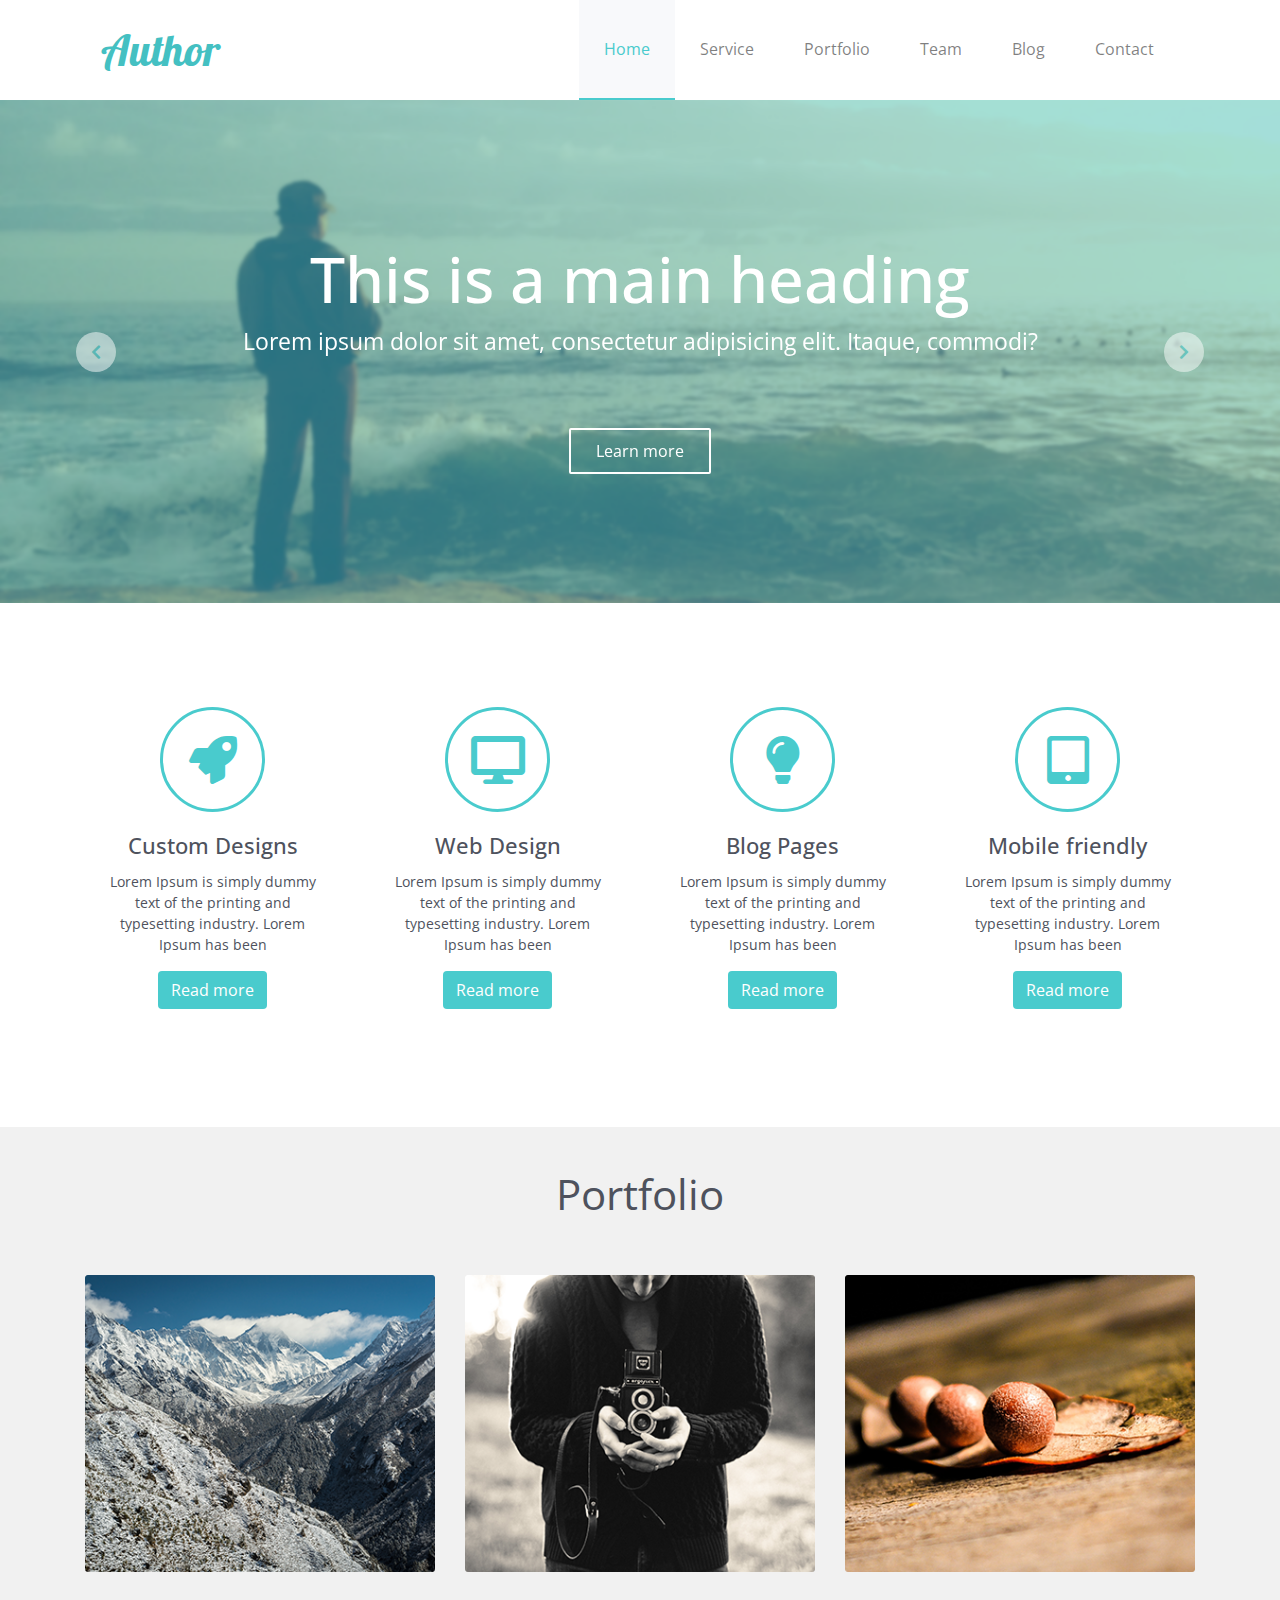
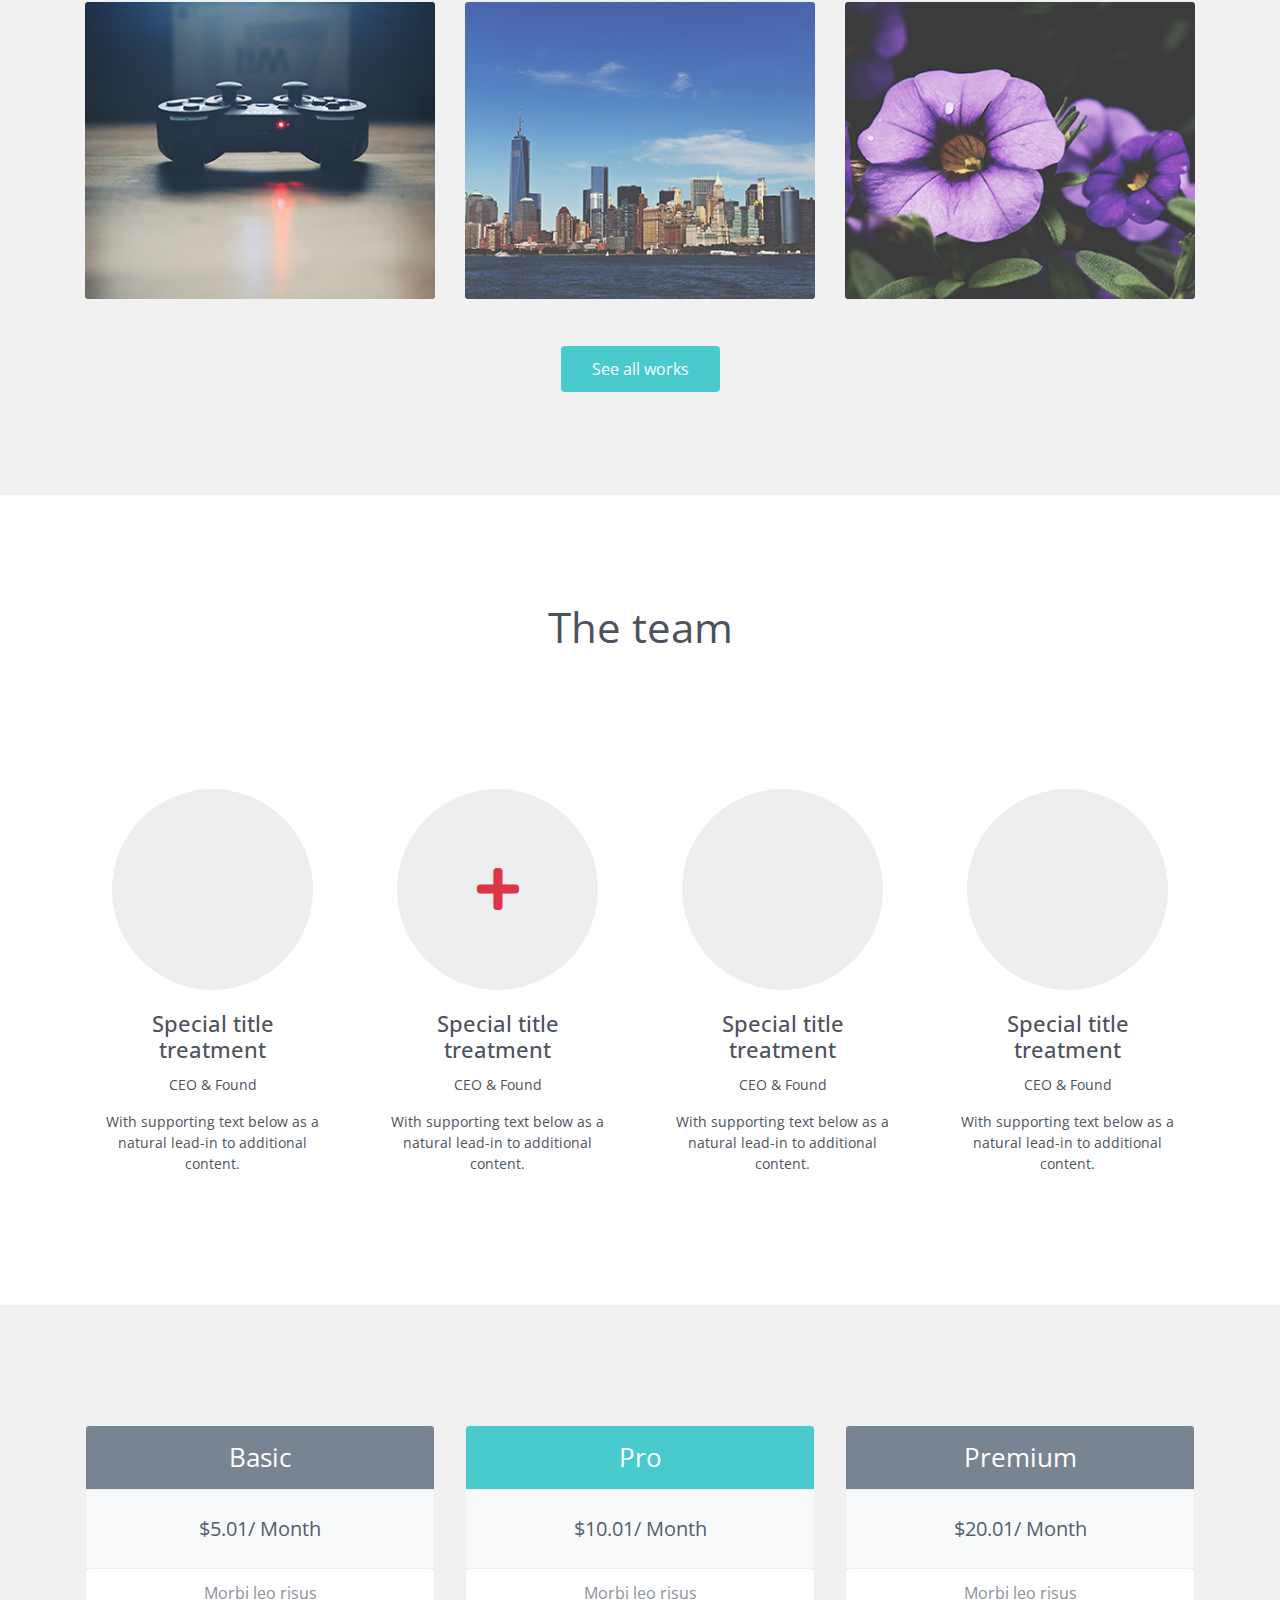
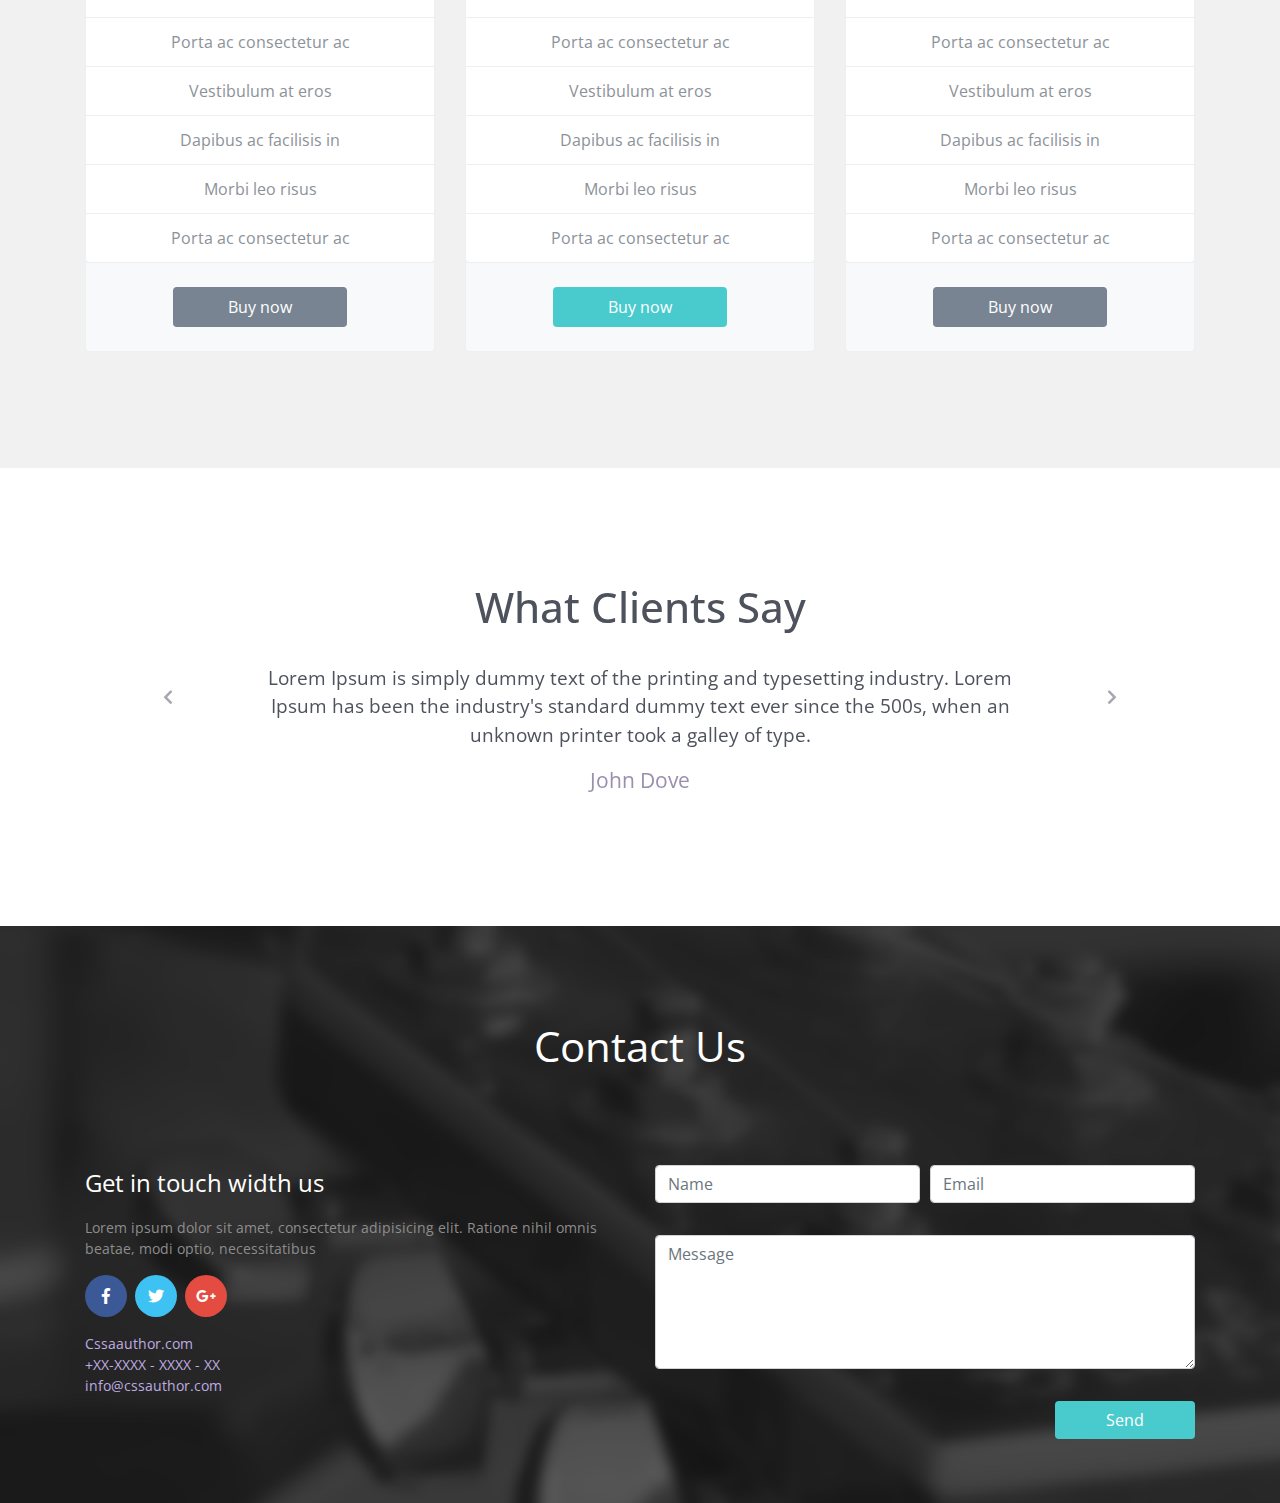
<file: index.html>
<!DOCTYPE html>
<html lang="en">
<head>
	<meta charset="UTF-8">
	<meta name="viewport" content="width=device-width, initial-scale=1, shrink-to-fit=no">
	<link rel="stylesheet" href="assets/css/reset.css">
	<link rel="stylesheet" href="assets/css/style-index.css">
	<link rel="stylesheet" href="bootstrap4/css/bootstrap.min.css" >
	<link rel="stylesheet" href="fontawesome/css/all.css">
	<link href="https://fonts.googleapis.com/css?family=Open+Sans" rel="stylesheet"> 
	<link href="https://fonts.googleapis.com/css?family=Lobster" rel="stylesheet"> 
	<title>Home</title>
</head>
<body>
	<header>
		<div class="container">
			<div class="row">
				<div class="col-md-12">
					<nav class="navbar navbar-light py-0 ">
					    <a class="nav__logo" href="index.html">Author</a>
					    <button class="navbar-toggler d-md-none" type="button" data-toggle="collapse" data-target="#navbarSupportedContent" aria-controls="navbarSupportedContent" aria-expanded="false" aria-label="Toggle navigation">
						  <span class="navbar-toggler-icon"></span>
						</button>
				    	<ul class="navbar-nav bd-navbar-nav flex-row d-none d-md-flex " >
					      <li class="nav-item  ">
					        <a class="nav-link nav__active" href="#">Home </a>
					      </li>
					      <li class="nav-item">
					        <a class="nav-link jsServiceBtn" href="#">Service</a>
					      </li>
					      <li class="nav-item">
					        <a class="nav-link jsPortfolio" href="#">Portfolio</a>
					      </li>
					      <li class="nav-item">
					        <a class="nav-link jsTeamBtn" href="#">Team</a>
					      </li>
					      <li class="nav-item">
					        <a class="nav-link" href="blog.html">Blog</a>
					      </li>
					      <li class="nav-item">
					        <a class="nav-link jsContactBtn" href="#">Contact</a>
					      </li>
					    </ul>
					</nav>
				</div>
			</div>
		</div>
	</header>
	<section>
		<div id="carouselExampleControls" class="carousel slide" data-ride="carousel">
		  <div class="carousel-inner">
		    <div class="carousel-item active">
		      <img class="w-100" src="images/slider.png " alt="First slide">
		      <div class=" slider__text-center">
		      	<div class="slider__text-content">
		      		<h5 class="slider__header-color slider__header-heading">This is a main heading</h5>
				  	<p class="slider__text-p">Lorem ipsum dolor sit amet, consectetur adipisicing elit. Itaque, commodi?</p>
				  	<a href="#" class="slider__btn btn--hover">Learn more</a>
		      	</div>
			  </div>
		    </div>
		    <div class="carousel-item">
		      <img class="d-block w-100" src="images/slider.png" alt="Second slide">
		    </div>
		    <div class="carousel-item">
		      <img class="d-block w-100" src="images/slider.png" alt="Third slide">
		    </div>
		  </div>
		  <a class="carousel-control-prev " href="#carouselExampleControls" role="button" data-slide="prev">
		  	<span class="rounded-circle slider__icon display--center"><i class="fas fa-chevron-left  "></i></span>
		    <span class="sr-only">Previous</span>
		  </a>
		  <a class="carousel-control-next" href="#carouselExampleControls" role="button" data-slide="next">
		    <span class="rounded-circle slider__icon display--center"><i class="fas fa-chevron-right  "></i></span>
		    <span class="sr-only">Next</span>
		  </a>
		</div>
	</section>
	<section class="icon--height jsService" id="service">
		<div class="container">
			<div class="row">
				<div class="col-md-3">
					<div class="card card--style">
					  <div class="card-header display--center card--style">
					  	<div class="icon__circle display--center">
					  		<i class="fas fa-rocket fa-3x color--style"></i>
					  	</div>
					  </div>
					  <div class="card-body display--center ">
					    <h5 class="card-title card-heading">Custom Designs</h5>
					    <p class="card-text">Lorem Ipsum is simply dummy text of the printing and typesetting industry. Lorem Ipsum has been</p>
					    <a href="#" class="btn color--style-backgound btn--hover">Read more</a>
					  </div>
					</div>
				</div>
				<div class="col-md-3">
					<div class="card card--style">
					  <div class="card-header display--center card--style">
					  	<div class="icon__circle display--center">
					  		<i class="fas fa-desktop fa-3x color--style"></i>
					  	</div>
					  </div>
					  <div class="card-body display--center">
					    <h5 class="card-title card-heading">Web Design</h5>
					    <p class="card-text">Lorem Ipsum is simply dummy text of the printing and typesetting industry. Lorem Ipsum has been</p>
					    <a href="#" class="btn color--style-backgound btn--hover">Read more</a>
					  </div>
					</div>
				</div>
				<div class="col-md-3">
					<div class="card card--style">
					  <div class="card-header display--center card--style">
					  	<div class="icon__circle display--center">
					  		<i class="fas fa-lightbulb fa-3x color--style"></i>
					  	</div>
					  </div>
					  <div class="card-body display--center">
					    <h5 class="card-title card-heading">Blog Pages</h5>
					    <p class="card-text">Lorem Ipsum is simply dummy text of the printing and typesetting industry. Lorem Ipsum has been</p>
					    <a href="#" class="btn color--style-backgound btn--hover">Read more</a>
					  </div>
					</div>
				</div>
				<div class="col-md-3">
					<div class="card card--style">
					  <div class="card-header display--center card--style">
					  	<div class="icon__circle display--center">
					  		<i class="fas fa-tablet-alt  fa-3x color--style"></i>
					  	</div>
					  </div>
					  <div class="card-body display--center">
					    <h5 class="card-title card-heading">Mobile friendly</h5>
					    <p class="card-text">Lorem Ipsum is simply dummy text of the printing and typesetting industry. Lorem Ipsum has been</p>
					    <a href="#" class="btn color--style-backgound btn--hover">Read more</a>
					  </div>
					</div>
				</div>
			</div>
		</div>
	</section>
	<section class="home--background-gray img--style porfolio--height jsPort" id="portfolio">
		<div class="container">
			<div class="row">
				<div class="col-md-12">
					<p class="display--center home__sub-heading">Portfolio</p>
				</div>
			</div>
			<div class="row">
				<div class="col-md-12">
					<div class="row">
						<div class="col-md-4 col-6">
							<a href="#"><img src="images/pof_1.png" alt=""></a>							
						</div>
						<div class="col-md-4 col-6">
							<a href="#"><img src="images/pof_2.png" alt=""></a>							
						</div>
						<div class="col-md-4 col-6">
							<a href="#"><img src="images/pof_3.png" alt=""></a>							
						</div>
						<div class="col-md-4 col-6">
							<a href="#"><img src="images/pof_4.png" alt=""></a>							
						</div>
						<div class="col-md-4 col-6">
							<a href="#"><img src="images/pof_5.png" alt=""></a>							
						</div>
						<div class="col-md-4 col-6">
							<a href="#"><img src="images/pof_6.png" alt=""></a>							
						</div>
					</div>
				</div>
			</div>
			<div class="row">
				<div class="col-md-12 display--center ">
					<button class="btn color--style-backgound btn__portf--style btn--hover">See all works</button>
				</div>
			</div>
		</div>
	</section>
	<section class="team--height jsTeam" id="team">
		<div class="container">
			<div class="row">
				<div class="col-md-12">
					<p class="display--center home__sub-heading">The team</p>
				</div>
			</div>
			<div class="row team__row-style">
				<div class="col-md-12">
					<div class="row">
						<div class="col-md-3 col-6">
							<div class="card card--style">
							  <div class="card-header display--center card--style">
							  	<div class="home__icon-circle display--center">
							  	</div>
							  </div>
							  <div class="card-body display--center">
							    <h5 class="card-title card-heading">Special title treatment</h5>
							    <p class="card-text">CEO & Found</p>
							    <p class="card-text">With supporting text below as a natural lead-in to additional content.</p>
							  </div>
							</div>
						</div>
						<div class="col-md-3 col-6">
							<div class="card card--style">
							  <div class="card-header display--center card--style">
							  	<div class="home__icon-circle display--center">
							  		<i class="fas fa-plus fa-3x text-danger"></i>
							  	</div>
							  </div>
							  <div class="card-body display--center">
							    <h5 class="card-title card-heading">Special title treatment</h5>
							    <p class="card-text">CEO & Found</p>
							    <p class="card-text">With supporting text below as a natural lead-in to additional content.</p>
							  </div>
							</div>
						</div>
						<div class="col-md-3 col-6">
							<div class="card card--style">
							  <div class="card-header display--center card--style">
							  	<div class="home__icon-circle display--center">
							  	</div>
							  </div>
							  <div class="card-body display--center">
							    <h5 class="card-title card-heading">Special title treatment</h5>
							    <p class="card-text">CEO & Found</p>
							    <p class="card-text">With supporting text below as a natural lead-in to additional content.</p>
							  </div>
							</div>
						</div>
						<div class="col-md-3 col-6">
							<div class="card card--style">
							  <div class="card-header display--center card--style">
							  	<div class="home__icon-circle display--center">
							  	</div>
							  </div>
							  <div class="card-body display--center">
							    <h5 class="card-title card-heading">Special title treatment</h5>
							    <p class="card-text">CEO & Found</p>
							    <p class="card-text">With supporting text below as a natural lead-in to additional content.</p>
							  </div>
							</div>
						</div>
					</div>
				</div>
			</div>
		</div>
	</section>
	<section class="home--background-gray home__list-gr list--height">
		<div class="container">
			<div class="row">
				<div class="col-md-4 mb-3">
					<p class="list-group-item list--header-theme list--header-font">Basic</p>
					<p class="list-group-item list__row--theme list__subhead-font">$5.01/ Month</p>
					<ul class="list-group ">
					  <li class="list-group-item">Morbi leo risus</li>
					  <li class="list-group-item">Porta ac consectetur ac</li>
					  <li class="list-group-item">Vestibulum at eros</li>
					  <li class="list-group-item">Dapibus ac facilisis in</li>
					  <li class="list-group-item">Morbi leo risus</li>
					  <li class="list-group-item">Porta ac consectetur ac</li>
					</ul>
					<p class="list-group-item list__row--theme list__foot"><button class="btn color--style-backgound list__btn list__btn--theme btn--hover">Buy now</button></p>
				</div>
				<div class="col-md-4 mb-3">
					<p class="list-group-item list--header-font color--style-backgound">Pro</p>
					<p class="list-group-item list__row--theme list__subhead-font">$10.01/ Month</p>
					<ul class="list-group ">
					  <li class="list-group-item">Morbi leo risus</li>
					  <li class="list-group-item">Porta ac consectetur ac</li>
					  <li class="list-group-item">Vestibulum at eros</li>
					  <li class="list-group-item">Dapibus ac facilisis in</li>
					  <li class="list-group-item">Morbi leo risus</li>
					  <li class="list-group-item">Porta ac consectetur ac</li>
					</ul>
					<p class="list-group-item list__row--theme list__foot"><button class="btn color--style-backgound list__btn btn--hover">Buy now</button></p>
				</div>
				<div class="col-md-4 mb-3">
					<p class="list-group-item list--header-theme list--header-font">Premium</p>
					<p class="list-group-item list__row--theme list__subhead-font">$20.01/ Month</p>
					<ul class="list-group ">
					  <li class="list-group-item">Morbi leo risus</li>
					  <li class="list-group-item">Porta ac consectetur ac</li>
					  <li class="list-group-item">Vestibulum at eros</li>
					  <li class="list-group-item">Dapibus ac facilisis in</li>
					  <li class="list-group-item">Morbi leo risus</li>
					  <li class="list-group-item">Porta ac consectetur ac</li>
					</ul>
					<p class="list-group-item list__row--theme list__foot"><button class="btn color--style-backgound list__btn list__btn--theme btn--hover">Buy now</button></p>
				</div>
			</div>
		</div>
	</section>
	<section class="my-5">
		<div class="container">
			<div class="row">
				<div class="col-md-12">
					<div id="carouselExampleControls1" class="carousel slide" data-ride="carousel1">
					  <div class="carousel-inner">
					    <div class="carousel-item active">
					      <img class="w-100" src="images/footer-slider.png " alt="First slide">
					      <div class=" slider__text-center">
					      	<div class="slider__text-content">
					      		<h5 class="slider__foot-color slider__foot-heading">What Clients Say</h5>
							  	<p class="slider__foot-color slider__foot-p">Lorem Ipsum is simply dummy text of the printing and typesetting industry. Lorem Ipsum has been the industry's standard dummy text ever since the 500s, when an unknown printer took a galley of type.</p>
							  	<p class="slider__foot-name">John Dove</p>
					      	</div>
						  </div>
					    </div>
					    <div class="carousel-item">
					      <img class="d-block w-100" src="images/footer-slider.png" alt="Second slide">
					    </div>
					    <div class="carousel-item">
					      <img class="d-block w-100" src="images/footer-slider.png" alt="Third slide">
					    </div>
					  </div>
					  <a class="carousel-control-prev " href="#carouselExampleControls1" role="button" data-slide="prev">
					  	<span class="display--center"><i class="fas fa-chevron-left slider__foot-color "></i></span>
					    <span class="sr-only">Previous</span>
					  </a>
					  <a class="carousel-control-next" href="#carouselExampleControls1" role="button" data-slide="next">
					    <span class="display--center"><i class="fas fa-chevron-right slider__foot-color "></i></span>
					    <span class="sr-only">Next</span>
					  </a>
					</div>
				</div>
			</div>
		</div>
	</section>
	<!-- footer -->
	<footer class="foot jsContact" id="contact">
		<div class="container">
			<div class="row">
				<div class="col-md-12">
					<p class="foot__title">Contact Us</p>
				</div>
			</div>
			<div class="row">
				<div class="col-md-6">
					<p class="foot__heading">Get in touch width us</p>
					<p class="foot__p">Lorem ipsum dolor sit amet, consectetur adipisicing elit. Ratione nihil omnis beatae, modi optio, necessitatibus </p>
					<ul class="clearfix">
						<li class="float-left rounded-circle social-icon social-icon-fb mr-2"><a href=""><i class="fab fa-facebook-f"></i></a></li>
						<li class="float-left rounded-circle social-icon social-icon-tw mr-2"><a href=""><i class="fab fa-twitter "></i></a></li>
						<li class="float-left rounded-circle social-icon social-icon-gg mr-2"><a href=""><i class="fab fa-google-plus-g "></i></a></li>
					</ul>
					<div class="foot__contact">
						<p>Cssaauthor.com</p>
						<p>+XX-XXXX - XXXX - XX</p>
						<p>info@cssauthor.com</p>
					</div>
				</div>
				<div class="col-md-6">
					<form>
					  <div class="form-row foot__form-padding">
					    <div class="form-group col-md-6">
					      <input type="email" class="form-control" id="inputEmail4" placeholder="Name">
					    </div>
					    <div class="form-group col-md-6">
					      <input type="password" class="form-control" id="inputPassword4" placeholder="Email">
					    </div>
					  </div>
					  <div class="form-group foot__form-padding">
					    <textarea class="form-control" name="message" id="message" cols="30" rows="5" placeholder="Message"></textarea>
					  </div>
					    <button type="submit" class="btn color--style-backgound foot--submit float-right btn--hover">Send</button>
					</form>
				</div>
			</div>
		</div>
	</footer>
	<!-- js -->
	<script src="assets/js/jquery.js"></script>
	<script src="bootstrap4/js/bootstrap.min.js" ></script>
	<script src="assets/js/query.js"></script>
</body>
</html>
</file>
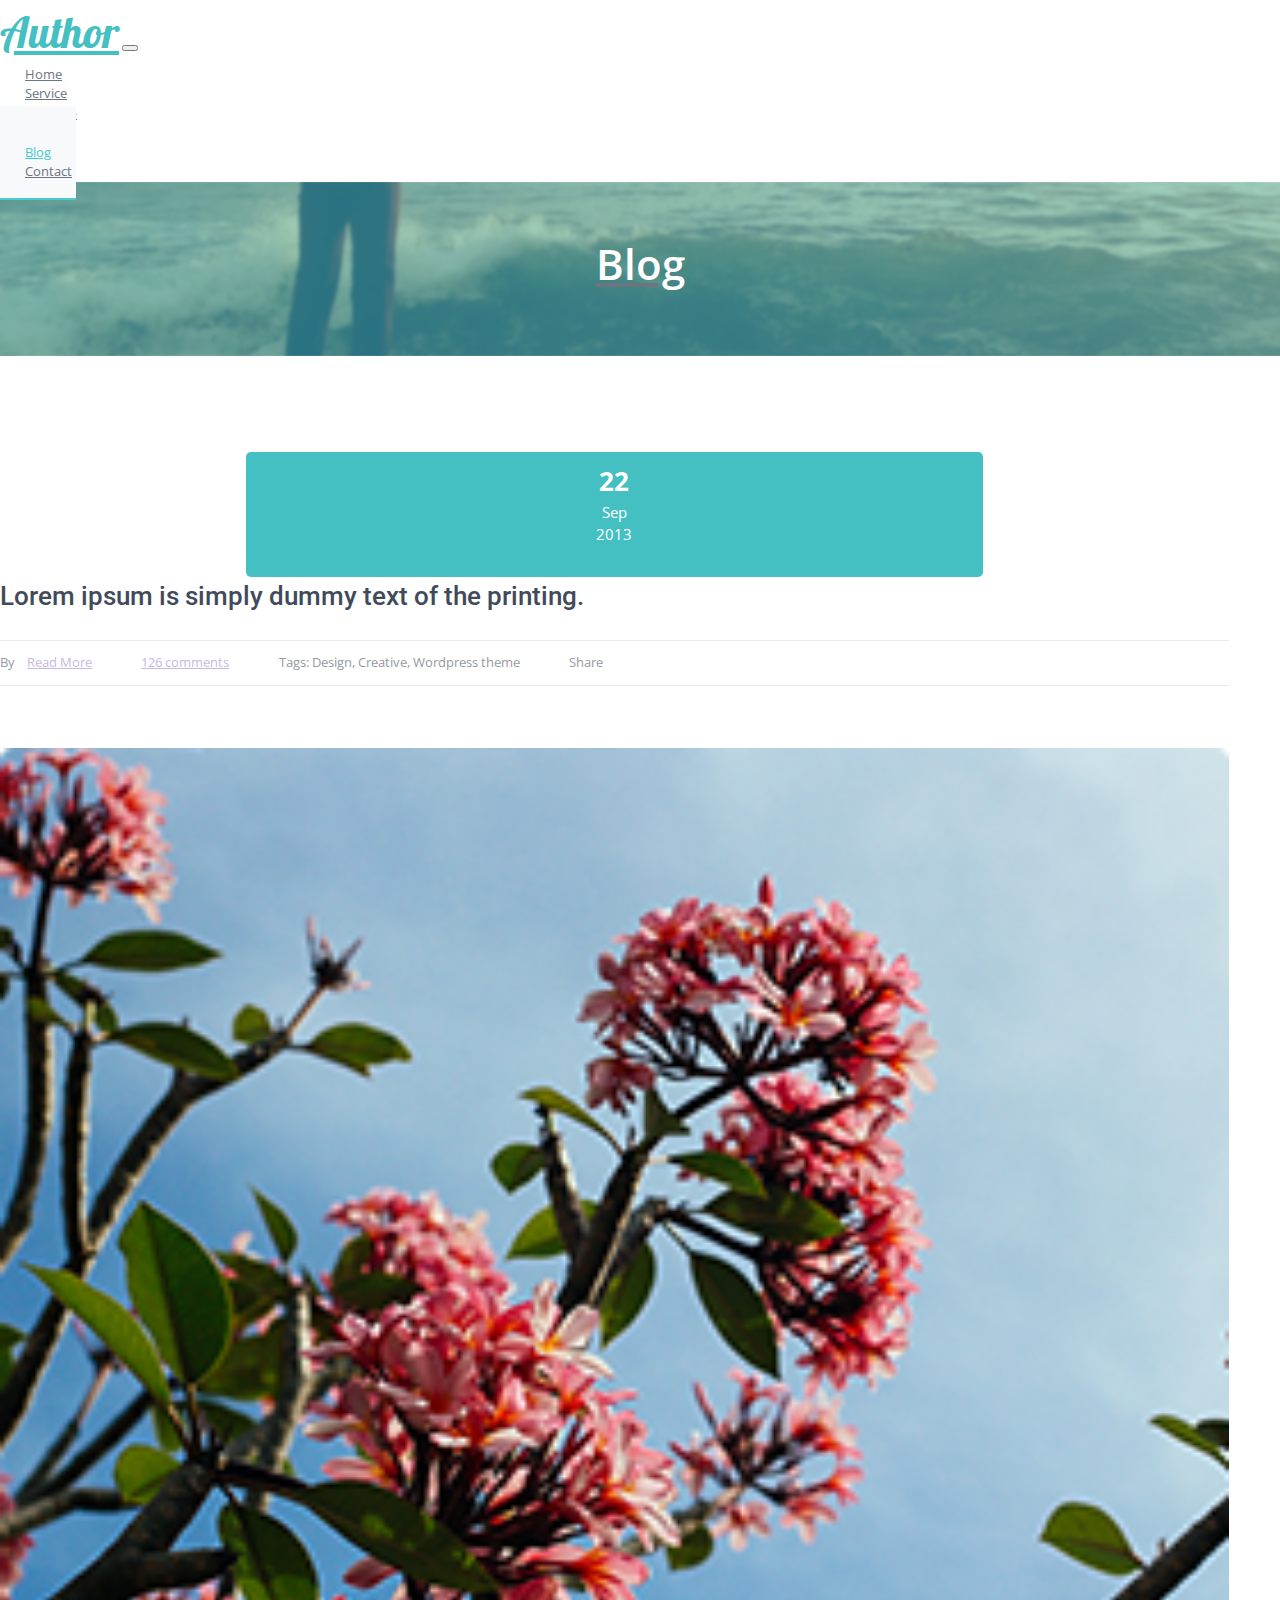
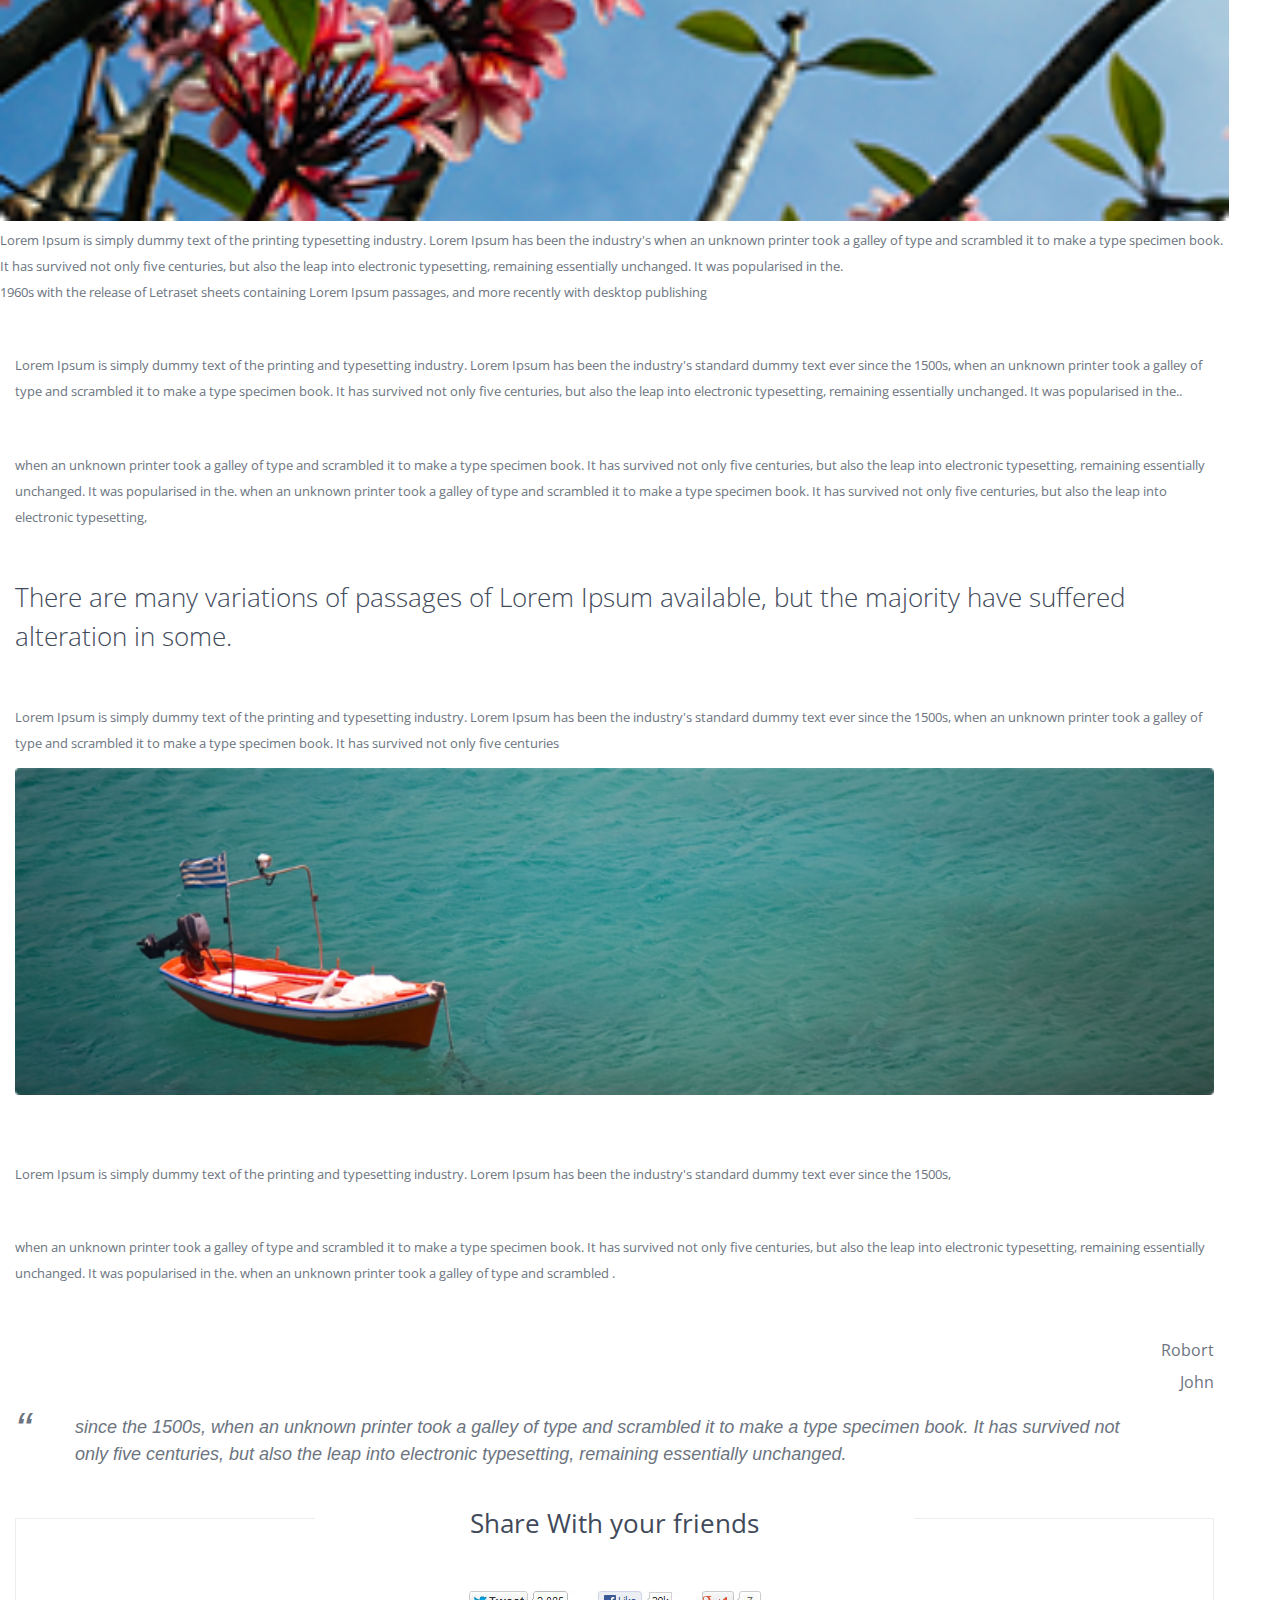
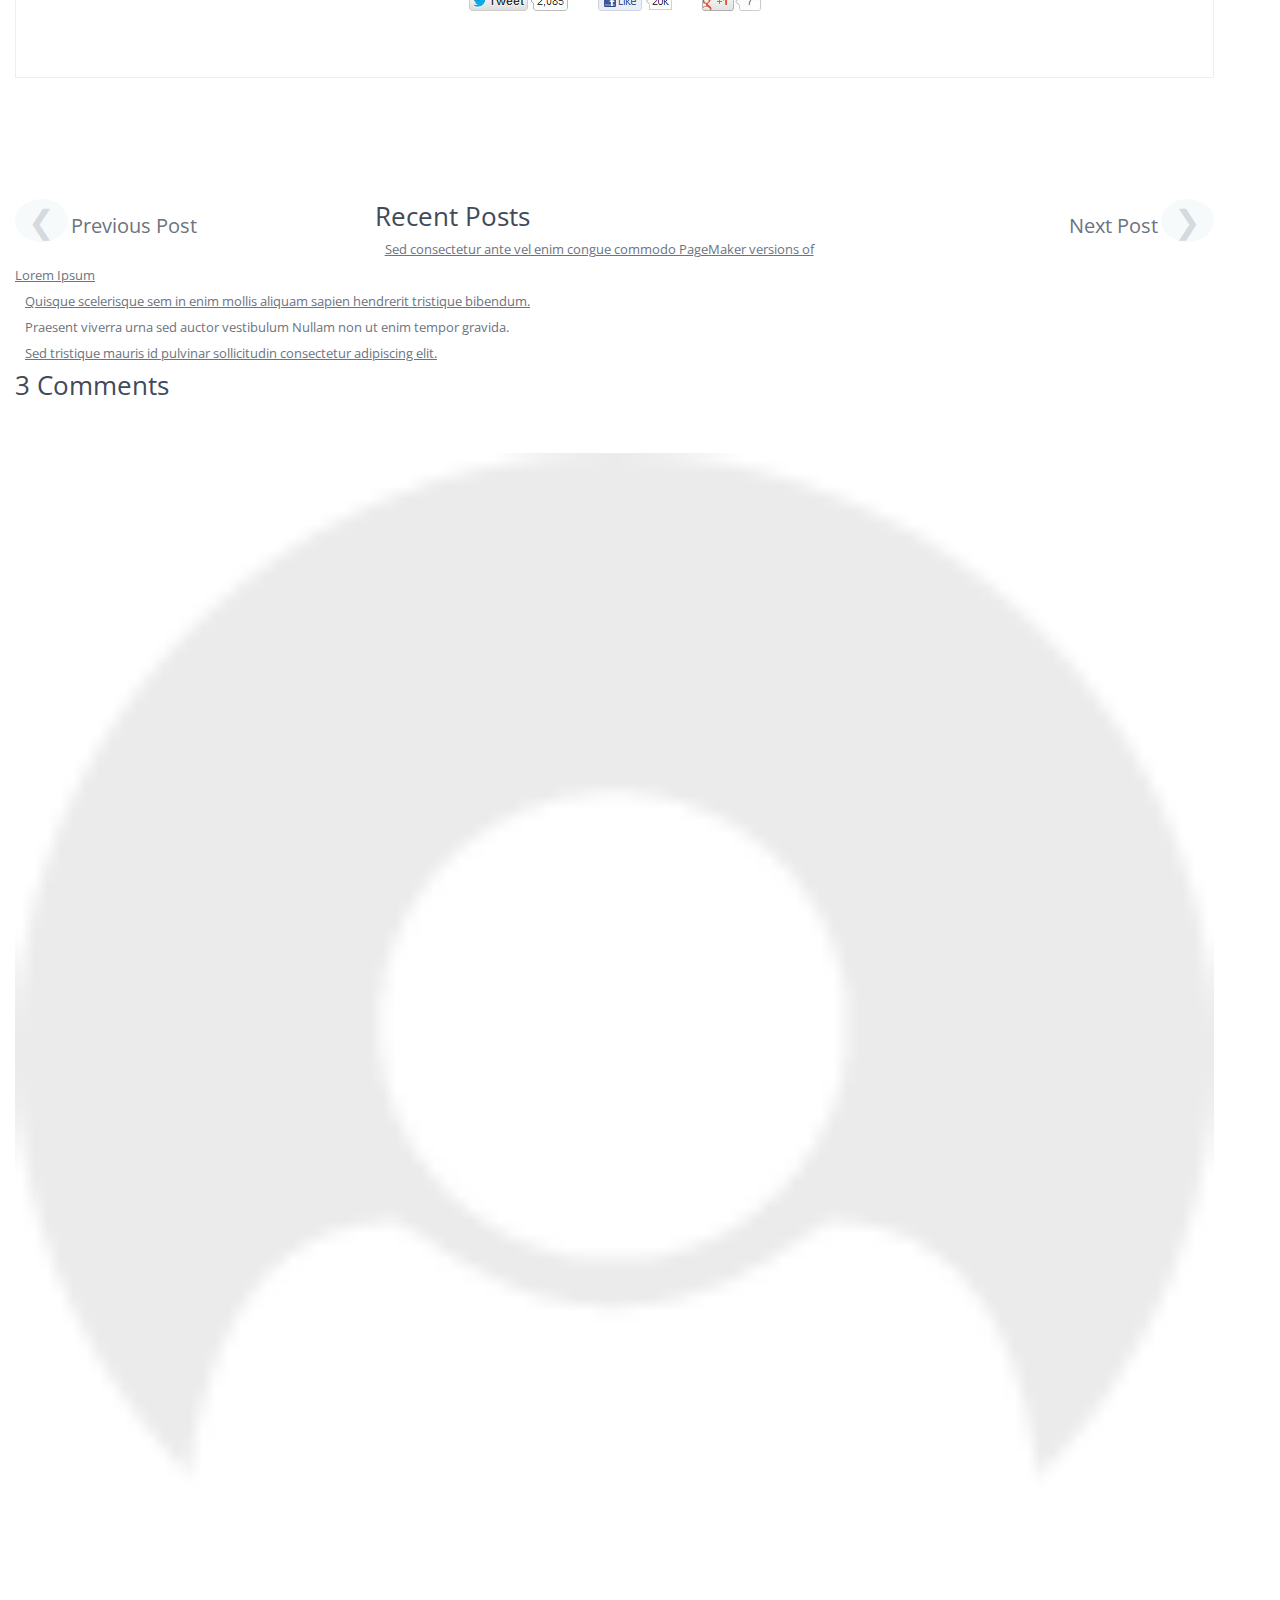
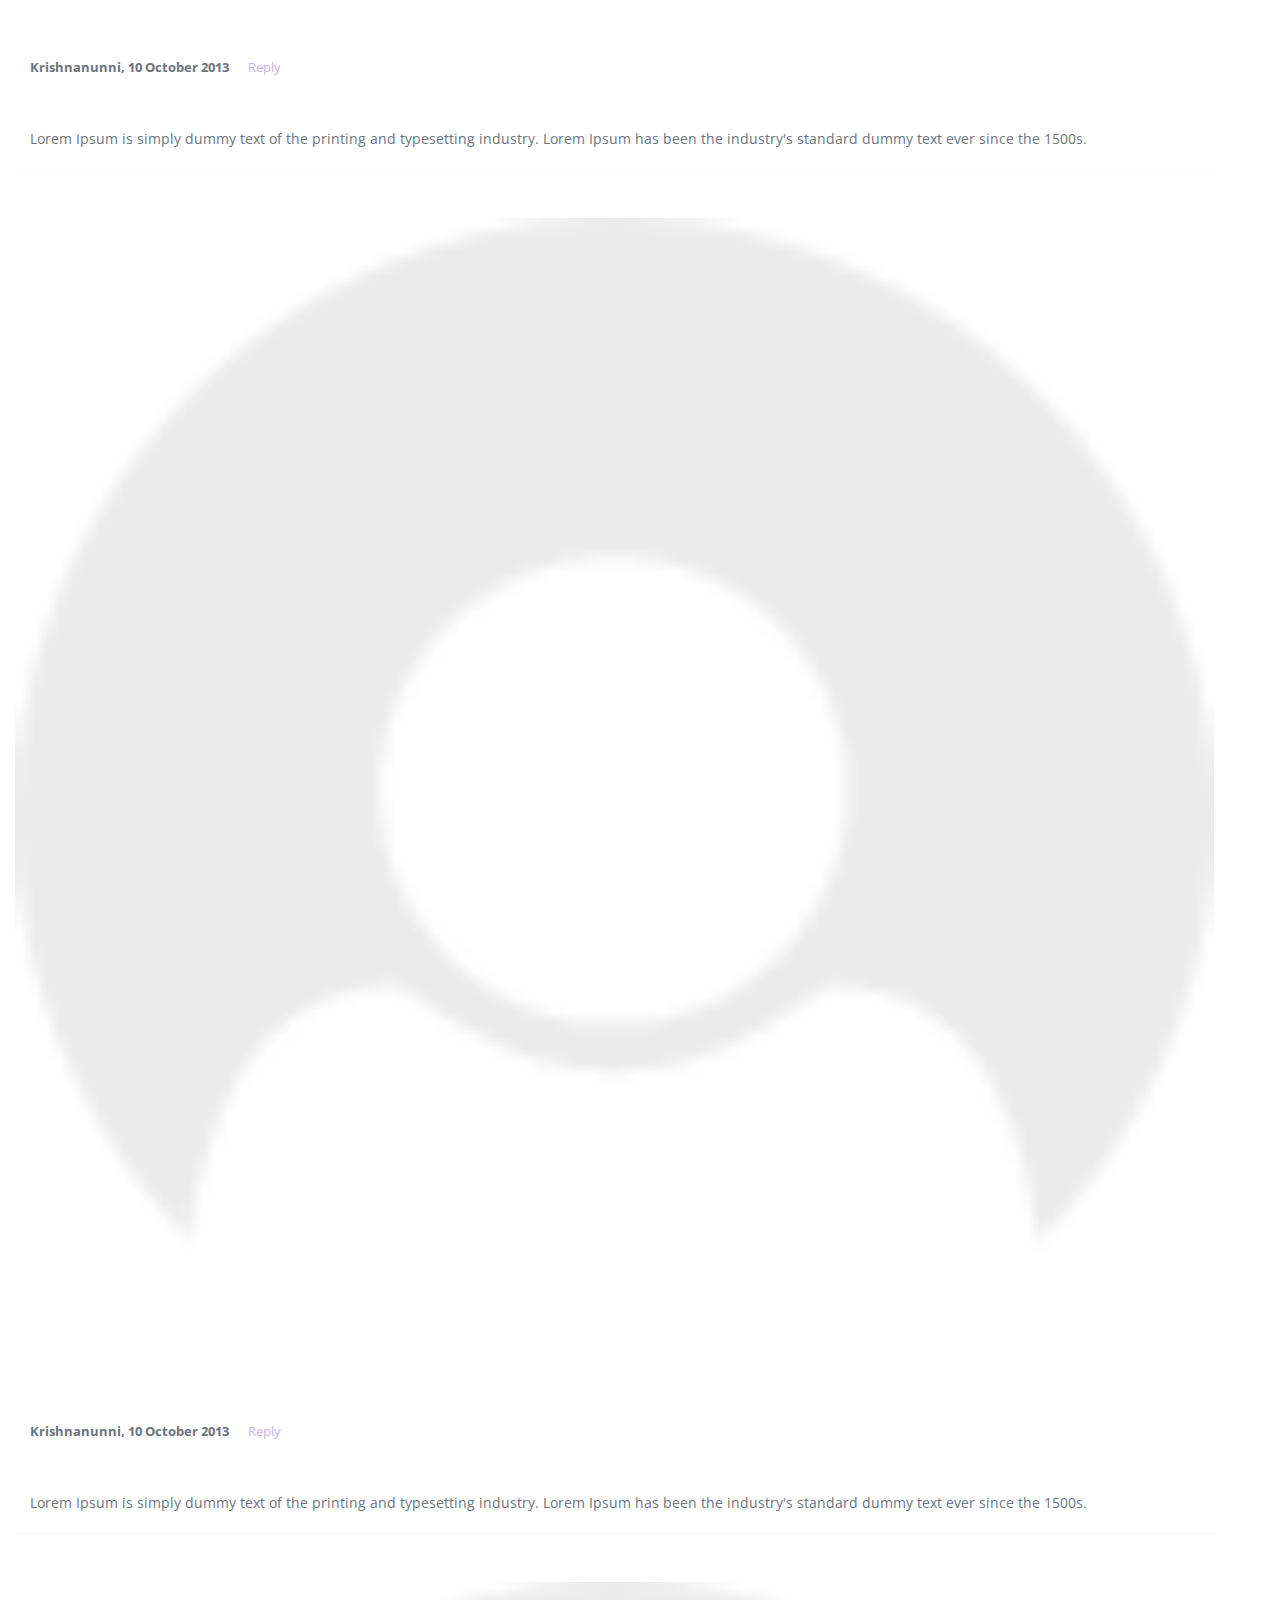
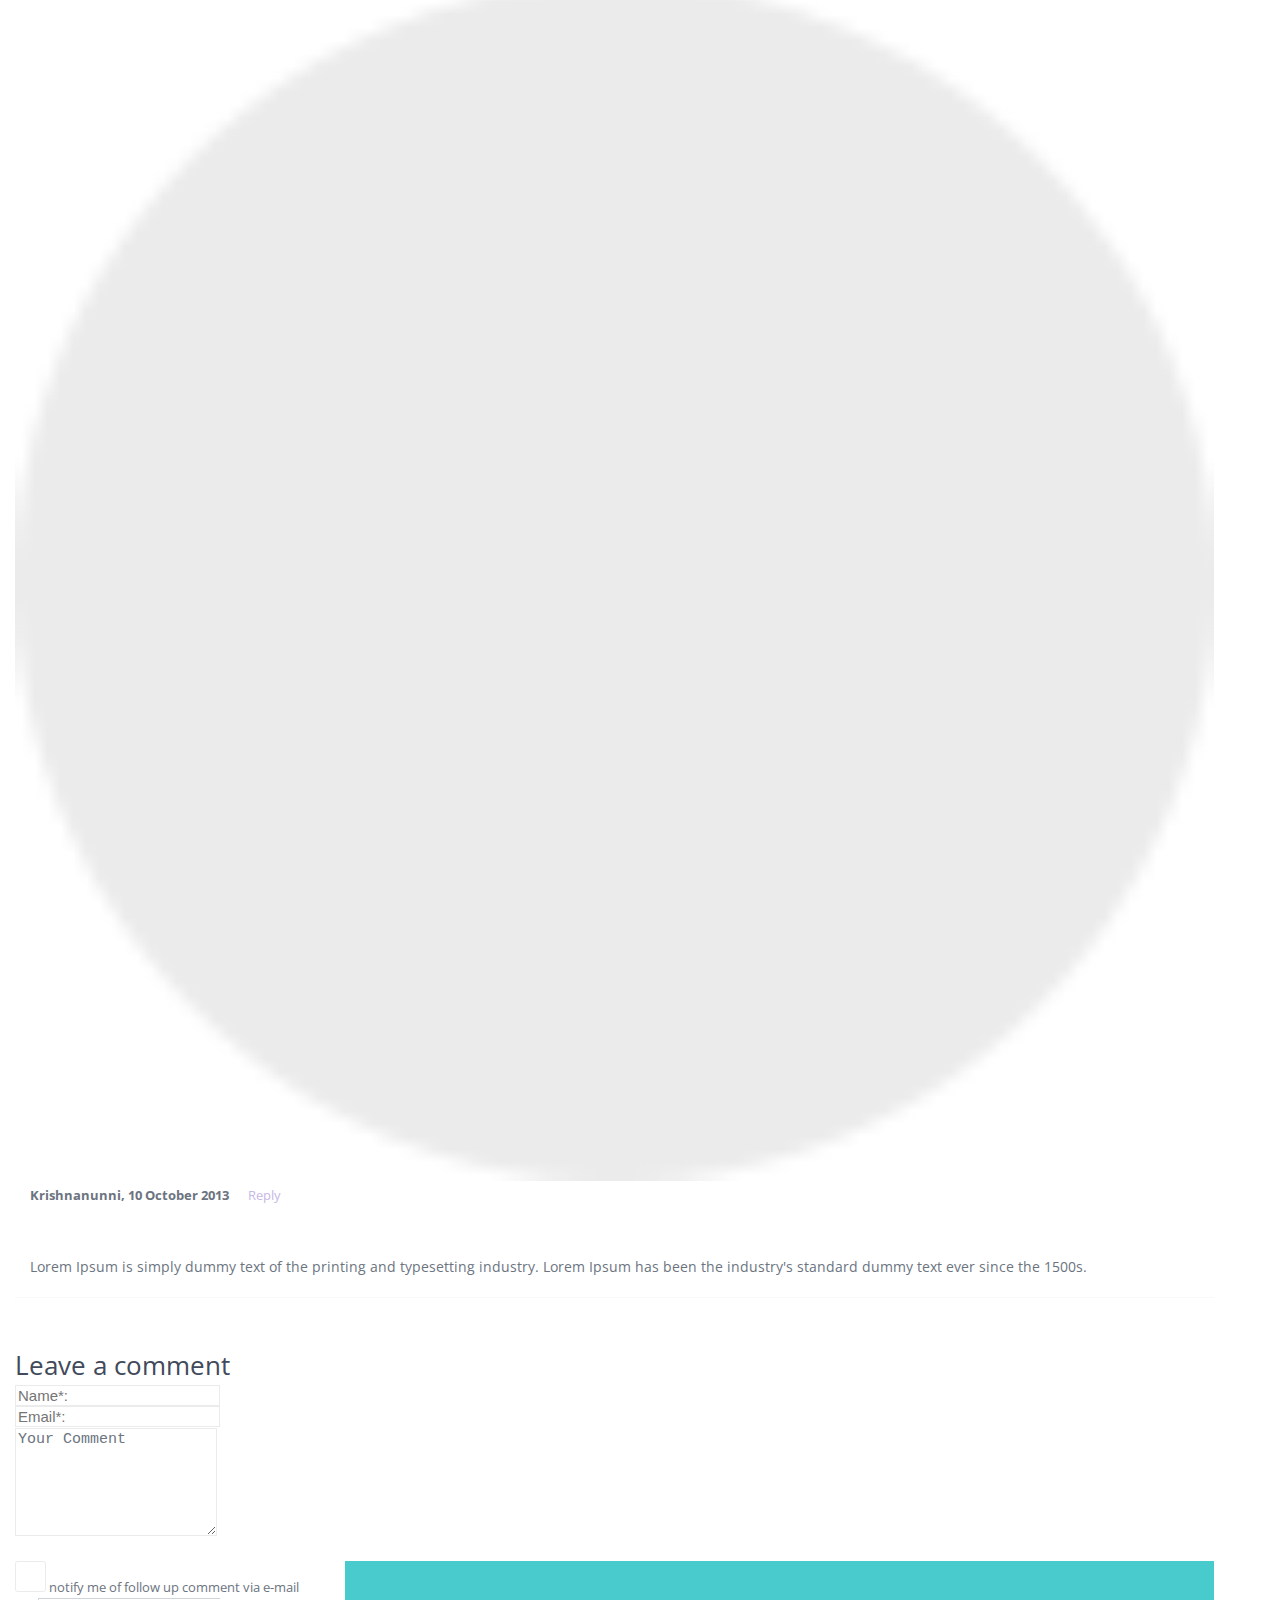
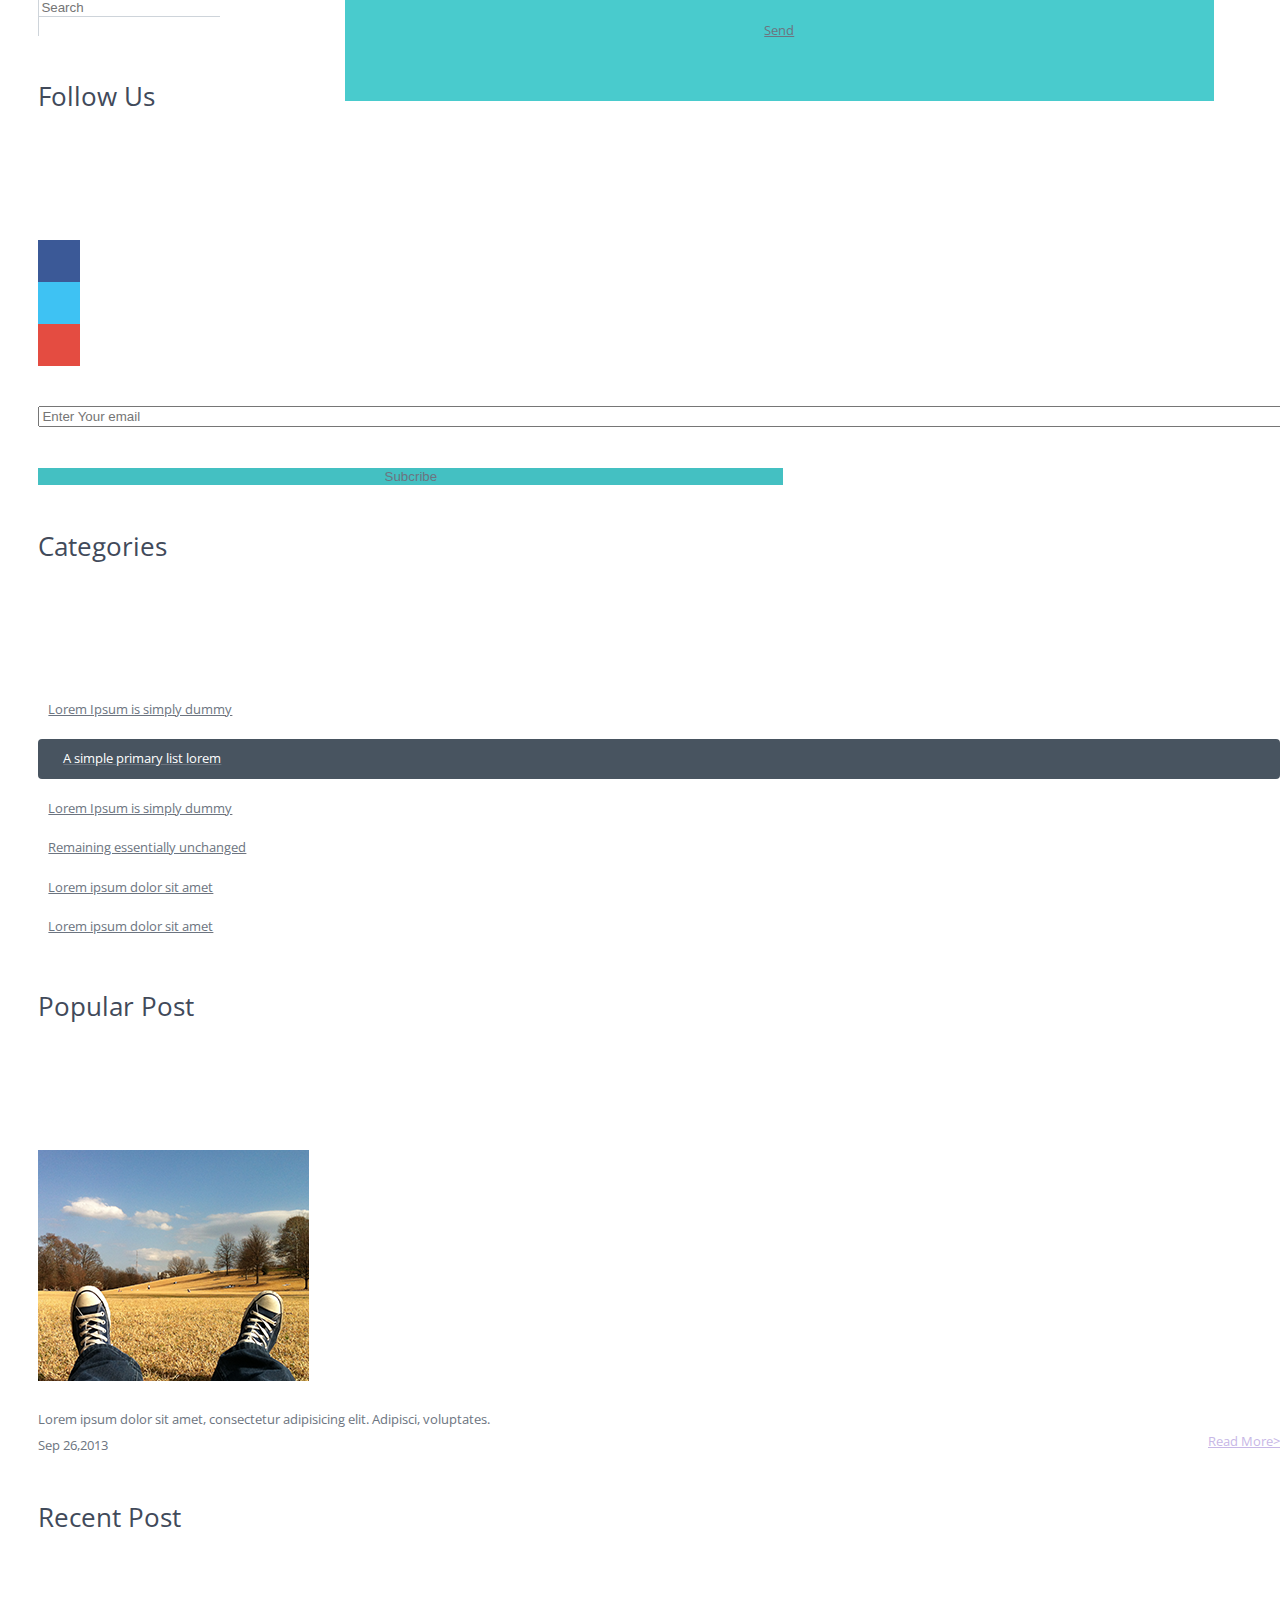
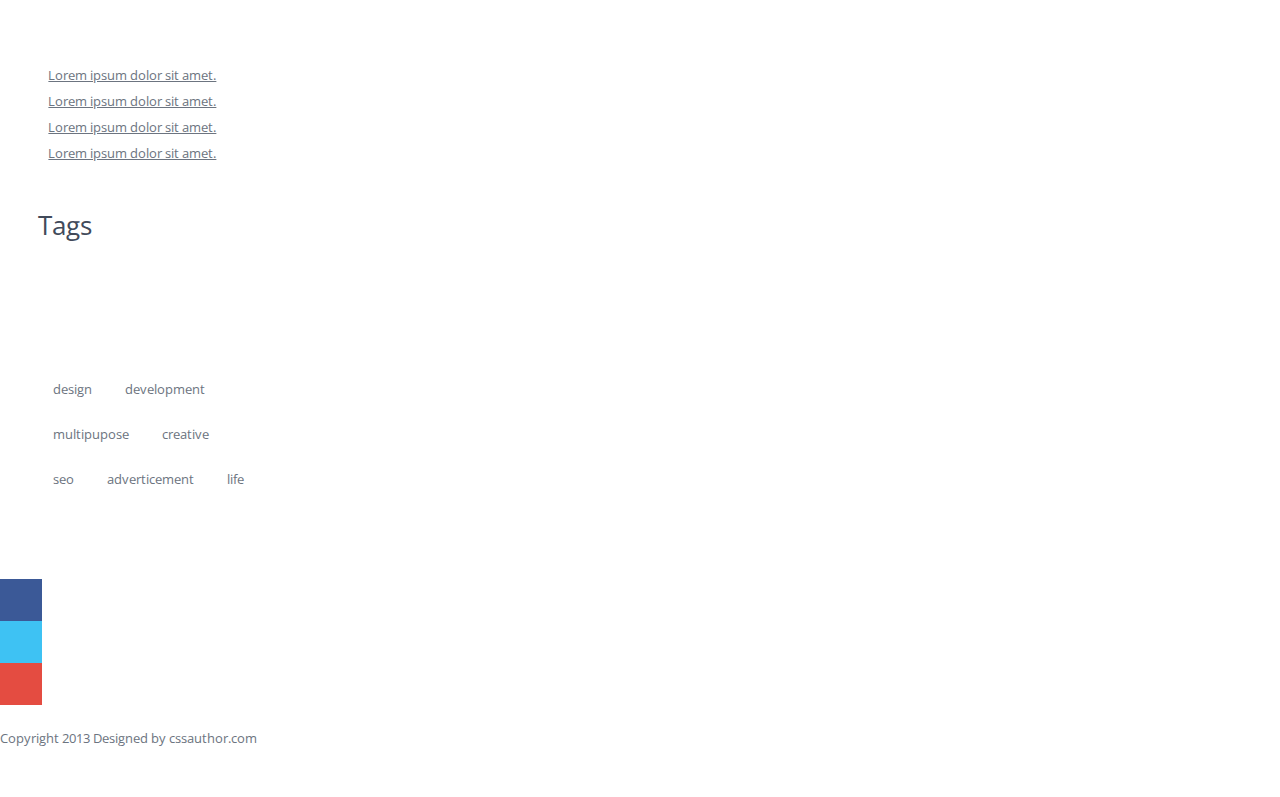
<file: blog-inner.html>
<!DOCTYPE html>
<html>
  <head>
    <meta charset="utf-8">
    <meta http-equiv="X-UA-Compatible" content="IE=edge">
    <title></title>
    <meta name="description" content="">
    <meta name="viewport" content="width=device-width, initial-scale=1">
	<link rel="stylesheet" href="assets/css/inner-style.css">
    <!-- Bootstrap CSS-->
    <link rel="stylesheet" href="https://stackpath.bootstrapcdn.com/bootstrap/4.1.3/css/bootstrap.min.css" integrity="sha384-MCw98/SFnGE8fJT3GXwEOngsV7Zt27NXFoaoApmYm81iuXoPkFOJwJ8ERdknLPMO" crossorigin="anonymous">
    <!-- Font Awesome CSS-->
   <link rel="stylesheet" href="https://use.fontawesome.com/releases/v5.2.0/css/all.css" integrity="sha384-hWVjflwFxL6sNzntih27bfxkr27PmbbK/iSvJ+a4+0owXq79v+lsFkW54bOGbiDQ" crossorigin="anonymous">
    <!-- Google fonts - Open Sans-->
    <link href="https://fonts.googleapis.com/css?family=Open+Sans:300,400,600,700" rel="stylesheet">
	<link href="https://fonts.googleapis.com/css?family=Roboto:500" rel="stylesheet">
	<link href="https://fonts.googleapis.com/css?family=Lobster" rel="stylesheet">
	<style>
	
	</style>
  </head>
  <body>
	<header>
		<div class="container">
			<div class="row">
				<div class="col-md-12">
					<nav class="navbar navbar-light py-0 ">
					    <a class="nav__logo" href="index.html">Author</a>
					    <button class="navbar-toggler d-md-none" type="button" data-toggle="collapse" data-target="#navbarSupportedContent" aria-controls="navbarSupportedContent" aria-expanded="false" aria-label="Toggle navigation">
						  <span class="navbar-toggler-icon"></span>
						</button>
				    	<ul class="navbar-nav bd-navbar-nav flex-row d-none d-md-flex " >
					      <li class="nav-item  ">
					        <a class="nav-link" href="index.html">Home </a>
					      </li>
					      <li class="nav-item">
					        <a class="nav-link jsServiceBtn" href="index.html#service">Service</a>
					      </li>
					      <li class="nav-item">
					        <a class="nav-link jsPortfolio" href="index.html#portfolio">Portfolio</a>
					      </li>
					      <li class="nav-item">
					        <a class="nav-link jsTeamBtn" href="index.html#team">Team</a>
					      </li>
					      <li class="nav-item">
					        <a class="nav-link nav__active" href="blog.html">Blog</a>
					      </li>
					      <li class="nav-item">
					        <a class="nav-link jsContactBtn" href="index.html#contact">Contact</a>
					      </li>
					    </ul>
					</nav>
				</div>
			</div>
		</div>
	</header>
	
	<div class="banner">
		<a href=""><p>Blog</p></a>
	</div>
	
	<div class="container">
		<div class="row">
			<div class="content col-md-9">
				<div class="row">
					<!-- post date -->
					<div class="post-date-col col-md-2">
						<div class="post-date">
							<p id="post-date__date">22</p>
							<p id="">Sep</p>
							<p>2013</p>
						</div>
					</div>
					<!-- end post date -->
					
					<div class="post-detail col-md-10">
						<div class="post-title">
						    <h2 href="">Lorem ipsum is simply dummy text of the printing.</h2>
						</div>
						<!-- post info -->
						<div class="post__info">
							<span>By</span>
							<span id="span__read-more">
								<a href="" class="violet-text">Read More</a>
							</span>
							<span>
								<a href="" class="violet-text">126 comments</a>
							</span>
							<span>Tags: Design, Creative, Wordpress theme</span>
							<span>Share</span>
							<span id="icon--twiter--grey">
								<a href="#">
									<i class="fab fa-twitter icon--grey"></i>
								</a>
							</span>
							<span id="icon--facebook--grey">
								<a href="#">
									<i class="fab fa-facebook-f icon--grey"></i>
							  </a>
						   </span>
						 </div>
						 <!-- end post info -->
						 
						 <div class="post-content row">
							<div class="img-ava col-md-5">
								<img src="images/flower.png">
							</div>
							<div class="col-md-7">
								<p>Lorem Ipsum is simply dummy text of the printing typesetting industry. Lorem Ipsum has been the industry's when an unknown printer took a galley of type and scrambled it to make a type specimen book. It has survived not only five centuries, but also the leap into electronic typesetting, remaining essentially unchanged. It was popularised in the. </p>
								<p>1960s with the release of Letraset sheets containing Lorem Ipsum passages, and more recently with desktop publishing</p>
							</div>
							<!-- sub content -->
							<div class="sub-content">
								<div>
									<p>Lorem Ipsum is simply dummy text of the printing and typesetting industry. Lorem Ipsum has been the industry's standard dummy text ever since the 1500s, when an unknown printer took a galley of type and scrambled it to make a type specimen book. It has survived not only five centuries, but also the leap into electronic typesetting, remaining essentially unchanged. It was popularised in the..</p>	
								</div>
								<div>
									<p>when an unknown printer took a galley of type and scrambled it to make a type specimen book. It has survived not only five centuries, but also the leap into electronic typesetting, remaining essentially unchanged. It was popularised in the.
when an unknown printer took a galley of type and scrambled it to make a type specimen book. It has survived not only five centuries, but also the leap into electronic typesetting, </p>
							   </div>
							   <div class="sub-title">
									<h2>There are many variations of passages of Lorem Ipsum 
available, but the majority have suffered alteration in some.</h2>
								</div>
								<div>
									<p>Lorem Ipsum is simply dummy text of the printing and typesetting industry. Lorem Ipsum has been the industry's standard dummy text ever since the 1500s, when an unknown printer took a galley of type and scrambled it to make a type specimen book. It has survived not only five centuries</p>	
								</div>
								<div>
									<img src="images/boat.png" class="sub-ava" alt="...">
								</div>
								<div>
									<p>Lorem Ipsum is simply dummy text of the printing and typesetting industry. Lorem Ipsum has been the industry's standard dummy text ever since the 1500s, </p>	
								</div>
								<div>
									<p>when an unknown printer took a galley of type and scrambled it to make a type specimen book. It has survived not only five centuries, but also the leap into electronic typesetting, remaining essentially unchanged. It was popularised in the.
when an unknown printer took a galley of type and scrambled .</p>
							   </div>
							  <!-- quote -->
							   <div>
									<blockquote class="blockquote clearfix">
										<p class="bracket">“</p>
										<p class="quote">since the 1500s, when an unknown printer took a galley of type and scrambled it to make a type specimen book. It has survived not only five centuries, but also the leap into electronic typesetting, remaining essentially unchanged.  </p>
										<p class="quote-author clearfix">Robort John</p>
									</blockquote>
							   </div>
							  <!-- end quote -->
							  <!-- share -->
							   <div class="blog-share">
									<div class="blog-share-buttons">
										<h2 class="blog-share-text">Share With your friends</h2>
										<img src="images/share-button.png">
									</div>	
							   </div>
							   <div class="next-pre clearfix">
									<a class="pre">
										<span class="pre-arrow"> &#10094;</span>
										<span id="next-pre-text"> Previous Post</span>
									</a>
									<a class="next">
										<span id="next-pre-text"> Next Post</span>
										<span class="next-arrow"> &#10095;</span>
									</a>
							   </div>
							   <!-- end share -->
							   <!-- recent post list -->
							   <div class="recent-post">
									<h2> Recent Posts</h2>
									<ul>
										<li class="recent-post__item">
											<a href="#">
												<i class="fas fa-circle"></i>
												<span>Sed consectetur ante vel enim congue commodo PageMaker versions of Lorem Ipsum</span>
											</a>
										</li>
										<li class="recent-post__item">
											<a href="#">
												<i class="fas fa-circle"></i>
												<span>Quisque scelerisque sem in enim mollis aliquam sapien hendrerit tristique bibendum.</span>
											</a>
										</li>
										<li class="recent-post__item">
											<a>
												<i class="fas fa-circle"></i>
												<span>Praesent viverra urna sed auctor vestibulum Nullam non ut enim tempor gravida.</span>
											</a>
										</li>
										<li class="recent-post__item">
											<a href="#">
												<i class="fas fa-circle"></i>
												<span>Sed tristique mauris id pulvinar sollicitudin consectetur adipiscing elit.</span>
											</a>
										</li>
								  </ul>
							   </div>
							   <!-- recent post list -->
							   <!-- comment -->
							   <div class="post-comment">
									<h2>3 Comments</h2>
									<div class="comment row">
										<div class="col-md-2 col-sm-2 col-xs-2 col-2">
											<img src="images/avatar.png" alt="" class="rounded-circle">
										</div>
										<div class="comment-detail col-md-10 col-sm-10 col-xs-10 col-10">
											<span>Krishnanunni,  10 October 2013</span>
											<span class="violet-text">Reply</span>
											<p>Lorem Ipsum is simply dummy text of the printing and typesetting industry. Lorem Ipsum has been the industry's standard dummy text ever since the 1500s.</p>
										</div>
									</div>
									<div class="comment row">
										<div class="col-md-2 col-sm-2 col-xs-2 col-2">
											<img src="images/avatar.png" alt="" class="rounded-circle">
										</div>
										<div class="comment-detail col-md-10 col-sm-10 col-xs-10 col-10">
											<span>Krishnanunni,  10 October 2013</span>
											<span class="violet-text">Reply</span>
											<p>Lorem Ipsum is simply dummy text of the printing and typesetting industry. Lorem Ipsum has been the industry's standard dummy text ever since the 1500s.</p>
										</div>
									</div>
									<div class="comment row">
										<div class="col-md-2 col-sm-2 col-xs-2 col-2"></div>
										<div class="col-md-2 col-sm-2 col-xs-2 col-2 ava-add">
											<img src="images/circle-gray.png" alt="" class="rounded-circle">
											<span class="add">+</span>
										</div>
										<div class="comment-detail col-md-8 col-sm-8 col-xs-8 col-8">
											<span>Krishnanunni,  10 October 2013</span>
											<span class="violet-text">Reply</span>
											<p>Lorem Ipsum is simply dummy text of the printing and typesetting industry. Lorem Ipsum has been the industry's standard dummy text ever since the 1500s.</p>
										</div>
									</div>
								</div>
								<!-- end comment -->
								<!-- form -->
							   <div>
									<form class="form-group" action="">
										<h2>Leave a comment</h2>
									  <div class="row">
										  <div class="col-md-6">
											<label for="name"></label>
											<input type="text" class="form-control" id="name" placeholder="Name*:">
										  </div>
										 <div class="col-md-6">
											 <label for="email"></label>
											<input type="email" class="form-control" id="email" placeholder="Email*:">
										 </div>
									  </div> 
									  <label for="comment"></label>
									<textarea class="form-control" rows="6" id="comment" class="md-textarea">Your Comment  </textarea>
									<div class="notify row clearfix">
										<span class="notify-check col-md-9">
											<img src="images/retangle.png">
											<span>notify me of follow up comment via e-mail</span>
										</span>
										<span class="btn-send col-md-3"><a href="#" class="btn btn-info" role="button">Send</a></span>
									</div>
									</form>
							   </div>
							   <!-- end form -->
							</div>
							<!--end  sub content -->
						 </div>
						 <!-- end post content -->
					</div>
				</div>
			</div>
			
			
			<!-- side bar -->
			<div class="sidebar col-md-3">
				<div class="input--search">
					<div class="input-group mb-3">
						<input type="text" class="form-control" id="input-search" placeholder="Search" aria-label="" aria-describedby="basic-addon2">
						<div class="input-group-append">
							<a class="btn btn-search" type="button" id="button-addon2">
								<i class="fas fa-search text-secondary"></i>
							</a>
						</div>
					</div>
				</div>
				<!-- input--search -->
				<!-- follow us -->
				<div class="follow-us sidebar--margin-top">
					<h2 class="sidebar__title">Follow Us</h2>
					<div class="btn-group icon-group" role="group" aria-label="">
						<a href="#" class="rounded-circle btn btn-secondary btn-group__item btn-facebook">
							<i class="fab fa-facebook-f"></i>
						</a>
						<a href="#" class="rounded-circle btn btn-secondary btn-group__item btn-twiter">
							<i class="fab fa-twitter"></i>
						</a>
						<a href="#" class="rounded-circle btn btn-secondary btn-group__item btn-google">
							<i class="fab fa-google-plus-g"></i>
						</a>
					</div>
					<div class="sidebar--margin-top">
						<input type="text" class="form-control input--no-border input--email" name="" value="" placeholder="Enter Your email">
						<div class="btn-subcrible">
							<button type="submit-email" class="btn btn-info">Subcribe</button>
						</div>
					</div>
				</div>
				<!-- end follow us -->
				<!-- categories -->
				<div class="categories sidebar--margin-top">
					<h2 class="sidebar__title ">Categories</h2>
					<div>
						<ul class="list-group">              
							<li class="list-group-item ">
								<a href="#">
									<i class="fas fa-chevron-right"></i>
									<span>Lorem Ipsum is simply dummy</span>               
								</a>
							</li>               
							<li class="list-group-item ">
								<ul>
									<li class="sub-list-group-item">
										<a href="#">
											<i class="fas fa-chevron-right"></i>
											<span>A simple primary list lorem</span>               
										</a>
									</li>
								</ul>
							</li>  
					  		<li class="list-group-item ">
								<a href="#">
									<i class="fas fa-chevron-right"></i>
									<span>Lorem Ipsum is simply dummy</span>               
								</a>
							</li>
					  		<li class="list-group-item ">
								<a href="#">
									<i class="fas fa-chevron-right"></i>
									<span>Remaining essentially unchanged</span>               
								</a>
							</li>
					  		<li class="list-group-item ">
								<a href="#">
									<i class="fas fa-chevron-right"></i>
									<span>Lorem ipsum dolor sit amet</span>               
								</a>
							</li>
					  		<li class="list-group-item ">
								<a href="#">
									<i class="fas fa-chevron-right"></i>
									<span>Lorem ipsum dolor sit amet</span>               
								</a>
							</li>
						</ul>	
					</div>
				</div>
				<!-- end categories -->
				<!-- popular post -->
				<div class="popular-post sidebar--margin-top">
					<h2 class="sidebar__title">Popular Post</h2>
					<img src="images/shoes.png" class="post__img" alt="">
					<p class="popular-post__content">Lorem ipsum dolor sit amet, consectetur adipisicing elit. Adipisci, voluptates.</p>
					<div class="popular--date">
						<p>Sep 26,2013</p>
						<span>
							<a href="#" class="violet-text">Read More></a>
						</span>
					</div>
				</div>
				<!-- end popular post -->
				<!-- recent post -->
				<div class="recent-post">
					<h2 class="sidebar__title sidebar--margin-top">Recent Post</h2>
					<ul>
						<li class="recent-post__item">
							<a href="#">
								<i class="fas fa-circle"></i>
								<span>Lorem ipsum dolor sit amet.</span>
							</a>
						</li>
						<li class="recent-post__item">
							<a href="#">
								<i class="fas fa-circle"></i>
								<span>Lorem ipsum dolor sit amet.</span>
							</a>
						</li>
						<li class="recent-post__item">
							<a href="#">
								<i class="fas fa-circle"></i>
								<span>Lorem ipsum dolor sit amet.</span>
							</a>
						</li>
						<li class="recent-post__item">
							<a href="#">
								<i class="fas fa-circle"></i>
								<span>Lorem ipsum dolor sit amet.</span>
							</a>
						</li>
					</ul>
				</div>
				<!-- end recent post -->
				<!-- tags -->
				<div class="tags">
					<h2 class="sidebar__title sidebar--margin-top">Tags</h2>
					<div>
						<div class="tags__item">
							<a href="#">
								<span>design</span>
							</a>  
							<a href="#">
								<span>development</span>
							</a> 
						</div> 
						<div class="tags__item">
							<a href="#">
								<span>multipupose</span>
							</a>
							<a href="#">
								<span>creative</span>
							</a>
						</div>
						<div class="tags__item">
							<a href="#">
								<span>seo</span>
							</a>
							<a href="#">
								<span>adverticement</span>
							</a>
							<a href="#">
								<span>life</span>
							</a>
						</div>  
					</div>
				</div>
				<!-- end tags   -->
			</div>
			<!-- end sidebar -->
		</div>
	</div>
	<footer class="border-top">
		<div class="icon-group btn-group d-flex justify-content-center align-items-center" role="group" aria-label="">
			<a href="#" class="rounded-circle btn btn-secondary btn-group__item btn-facebook">
				<i class="fab fa-facebook-f"></i>
			</a>
			<a href="#" class="rounded-circle btn btn-secondary btn-group__item btn-twiter">
				<i class="fab fa-twitter"></i>
			</a>
			<a href="#" class="rounded-circle btn btn-secondary btn-group__item btn-google">
				<i class="fab fa-google-plus-g"></i>
			</a>
		</div>
		<p class="btn-group d-flex justify-content-center align-items-center text-secondary">
			<span>Copyright  </span>
			<span>
				<i class="far fa-copyright text-secondary"></i>
			</span> 
			<span>2013 Designed by cssauthor.com</span>
		</p>
  </footer>
	
  </body>
</html>
</file>
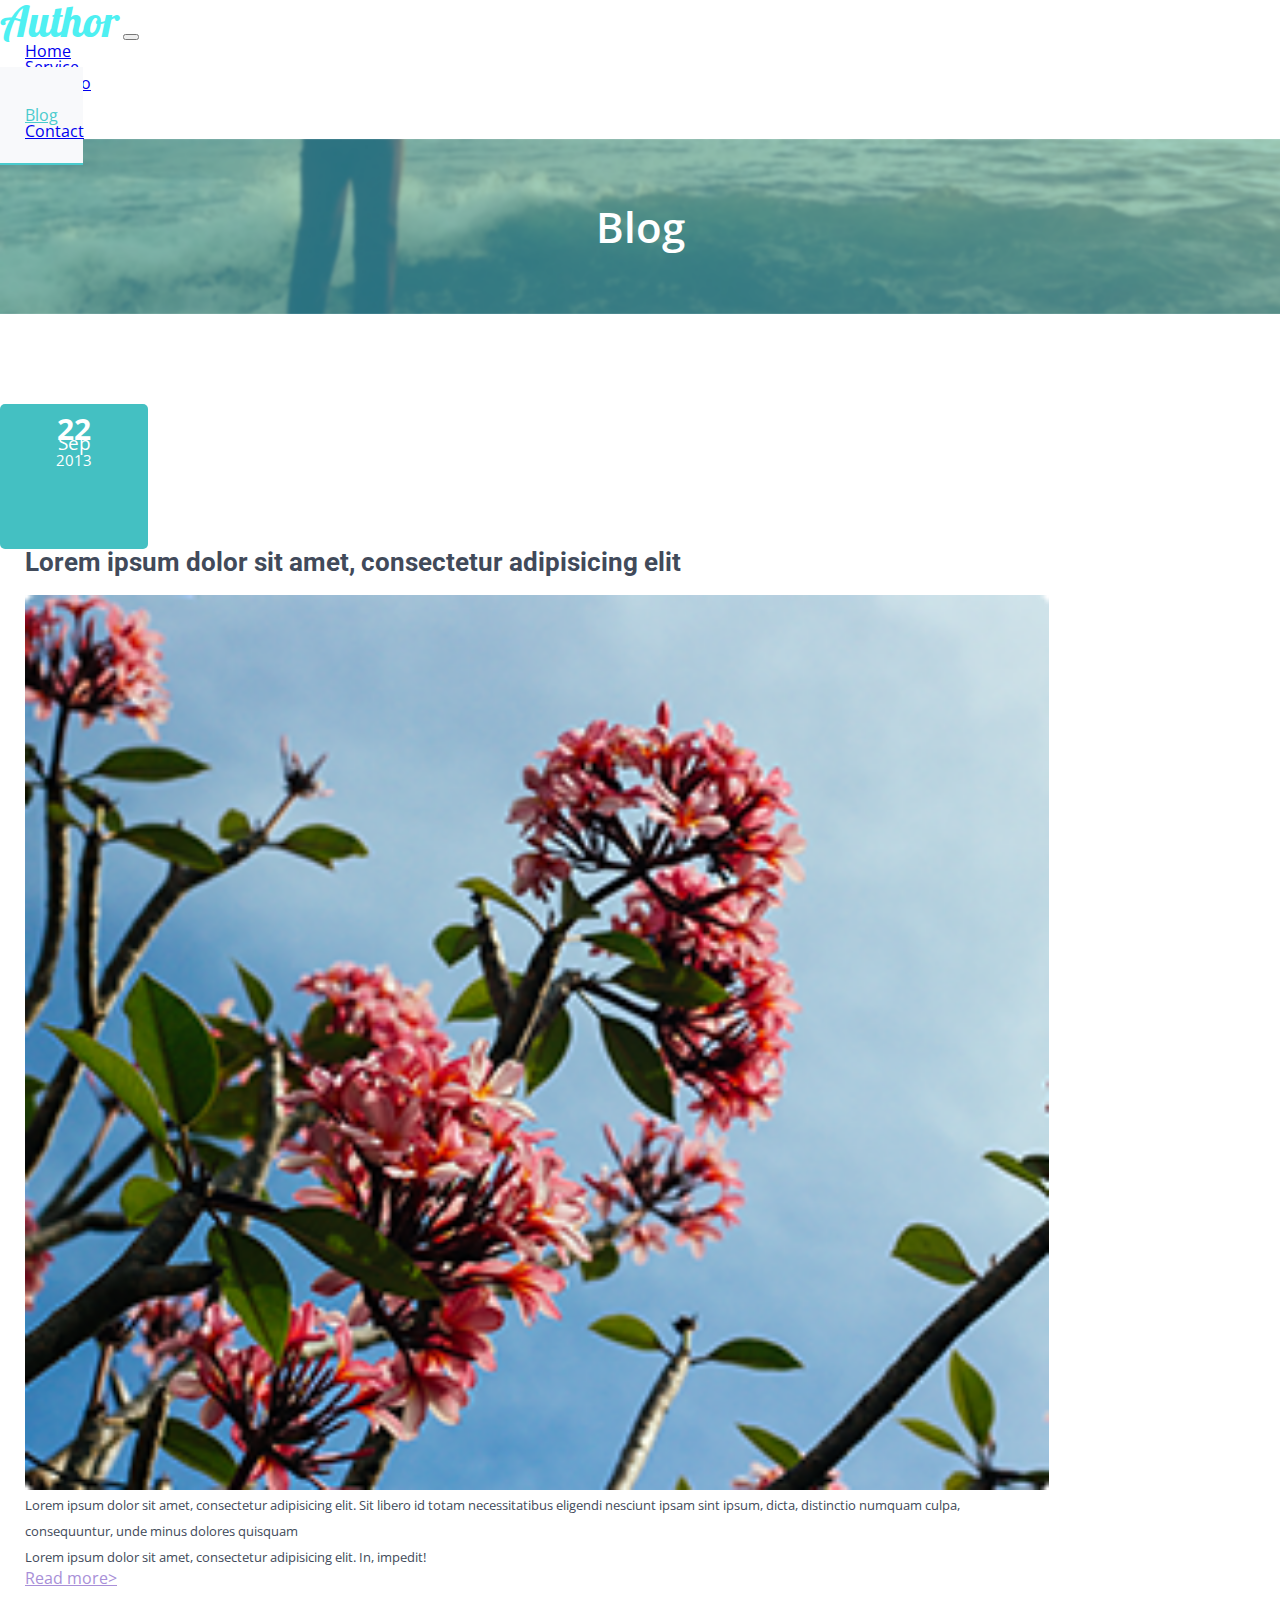
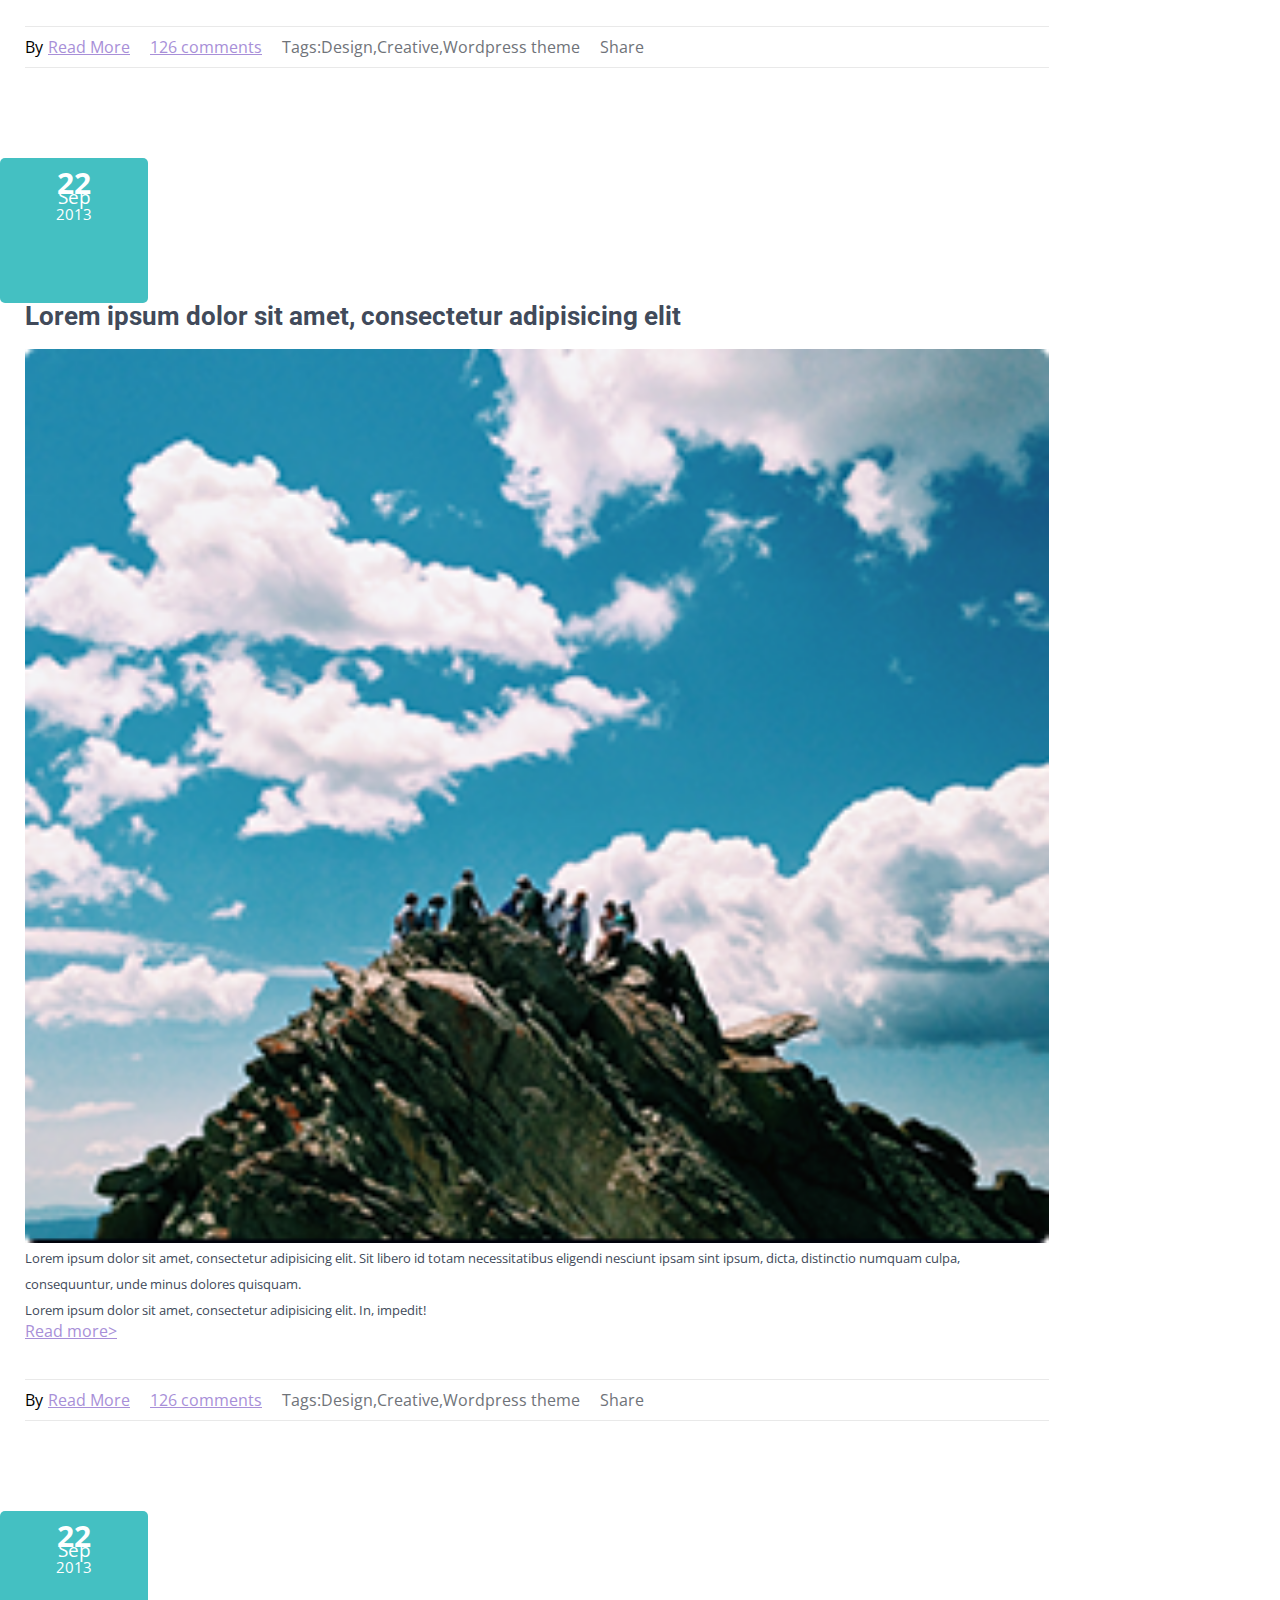
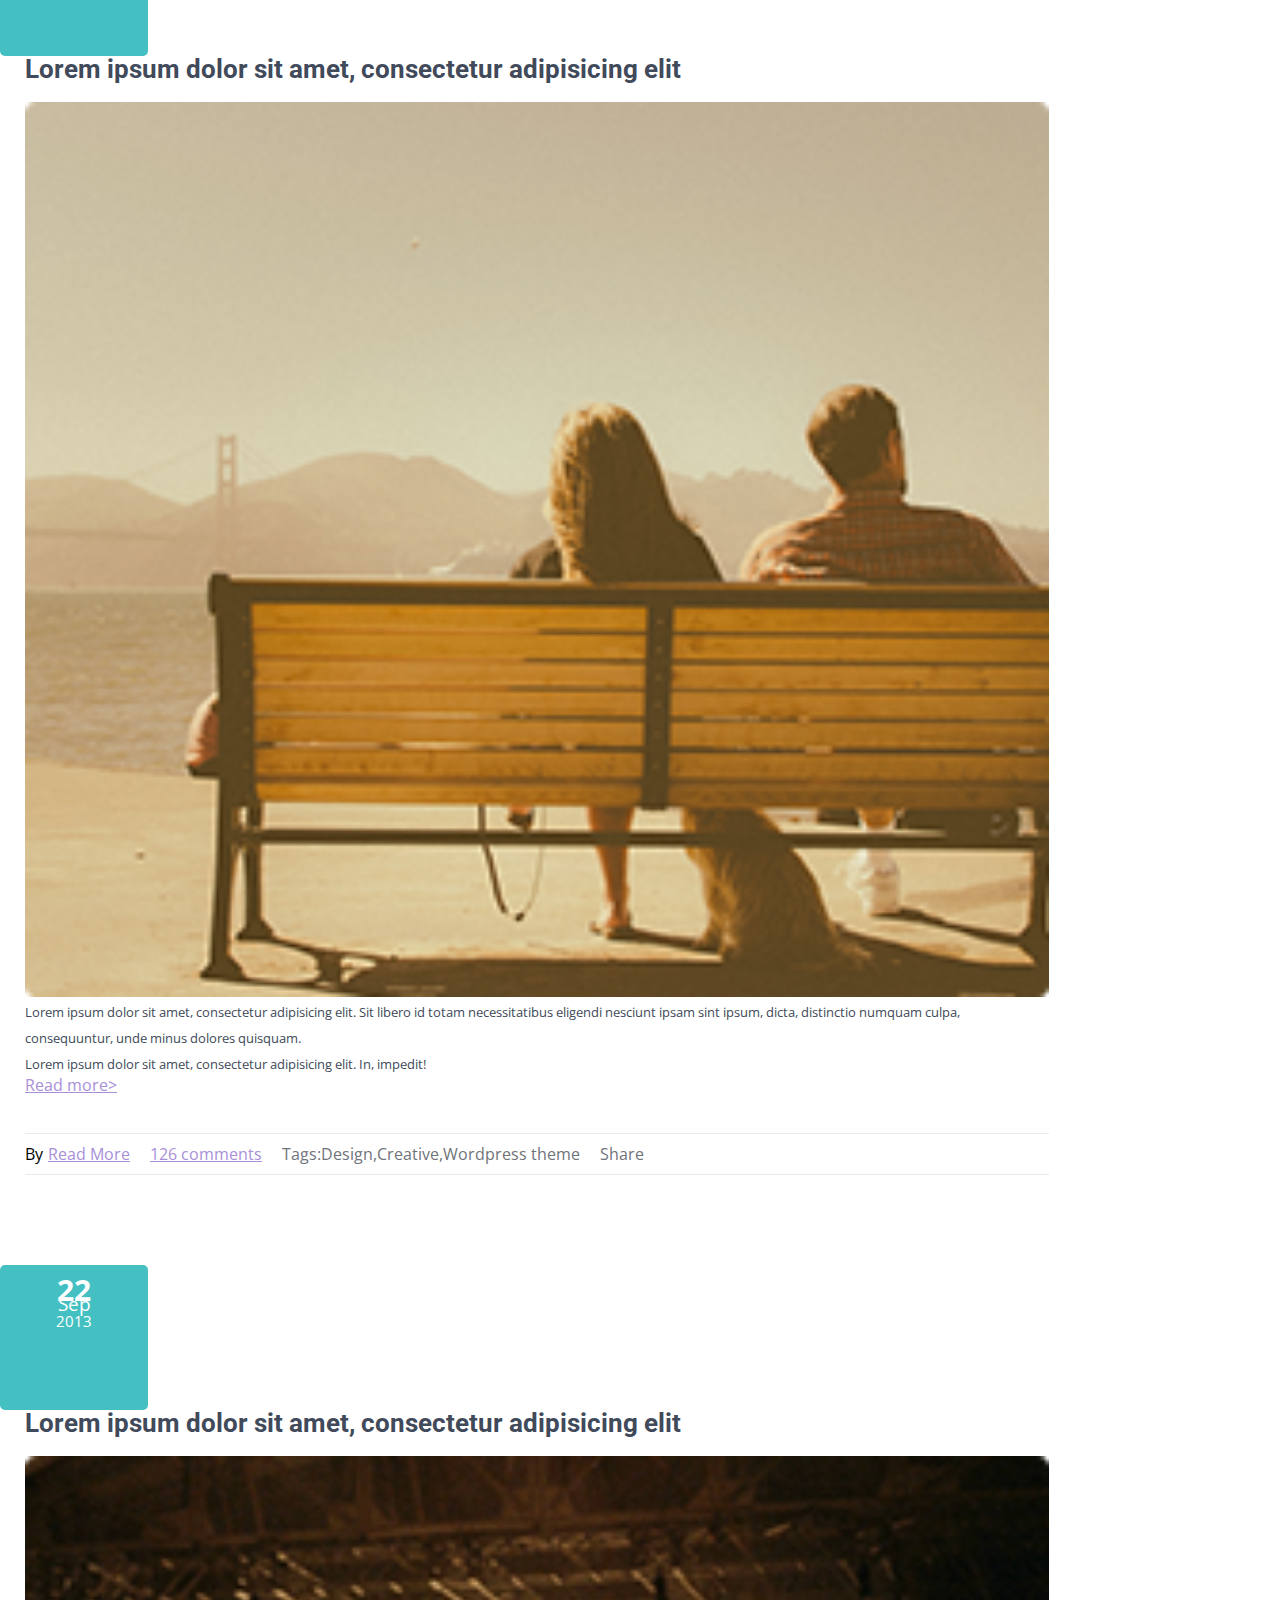
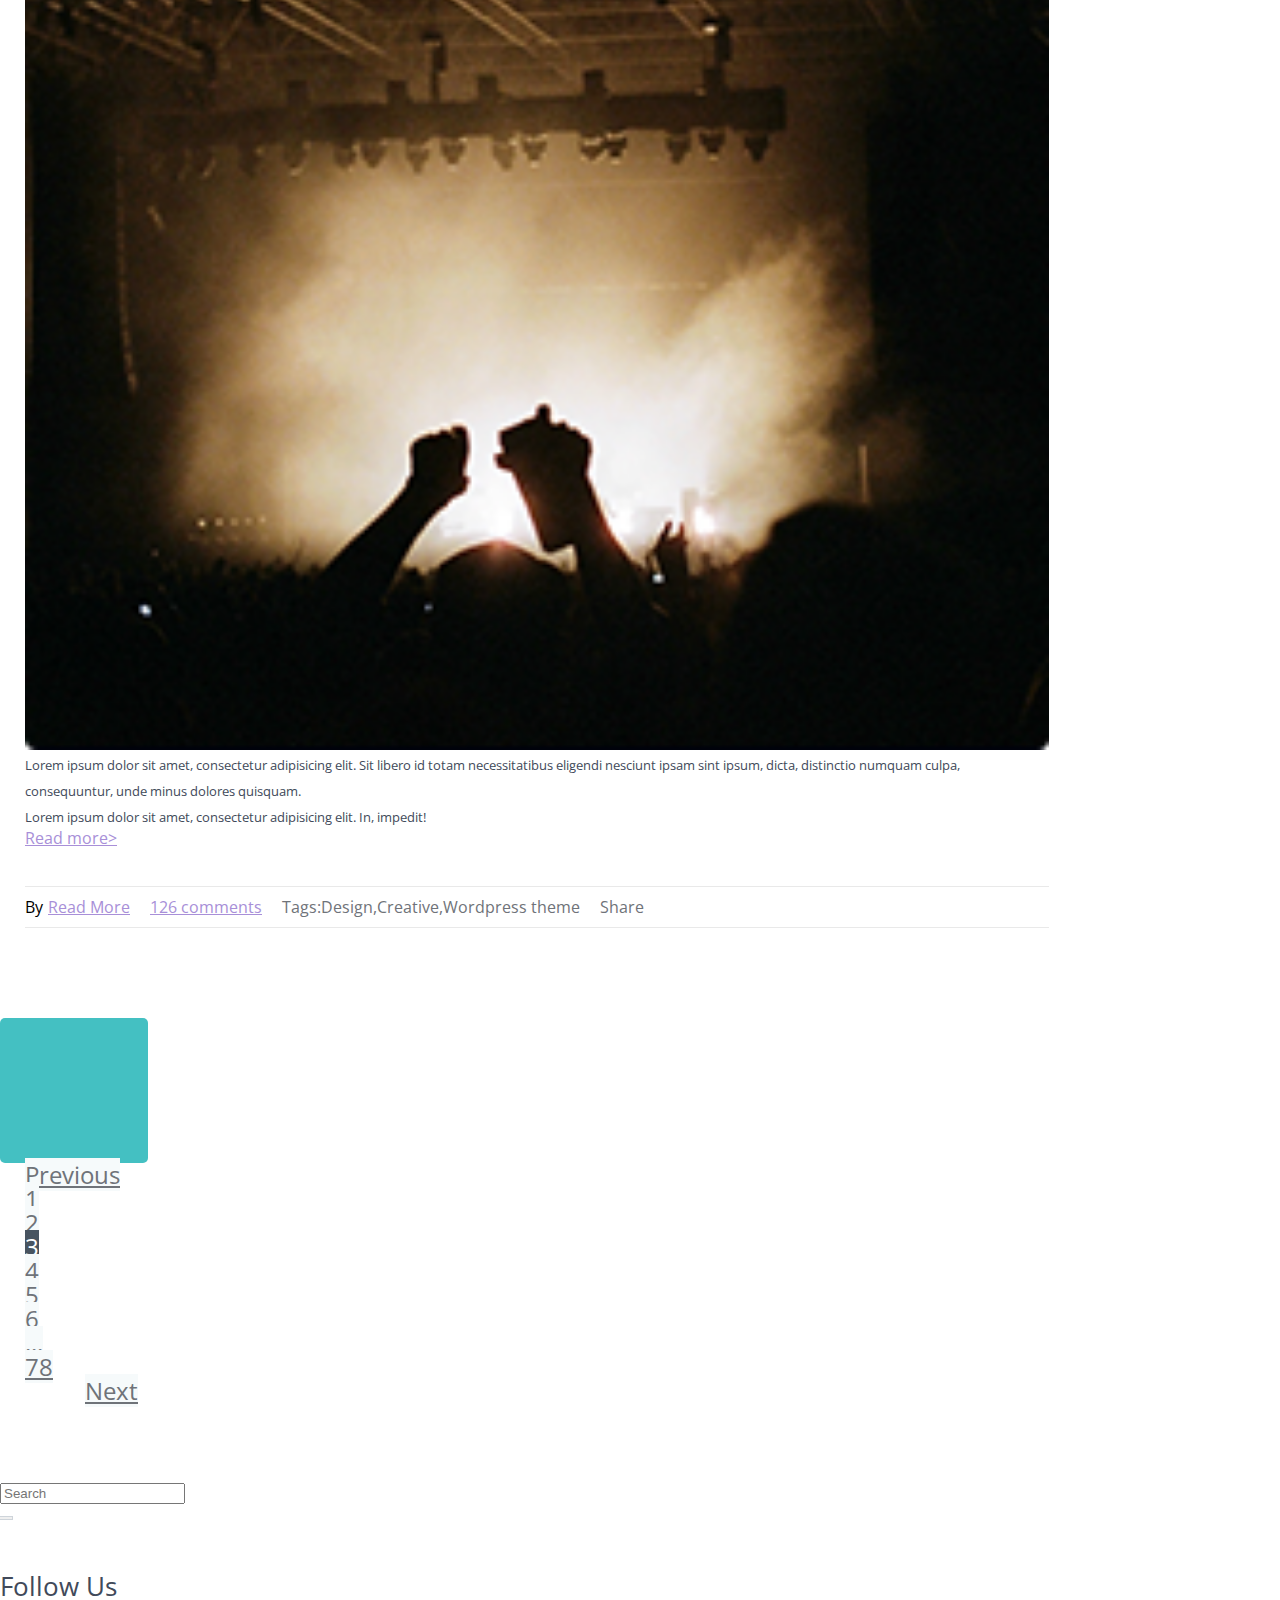
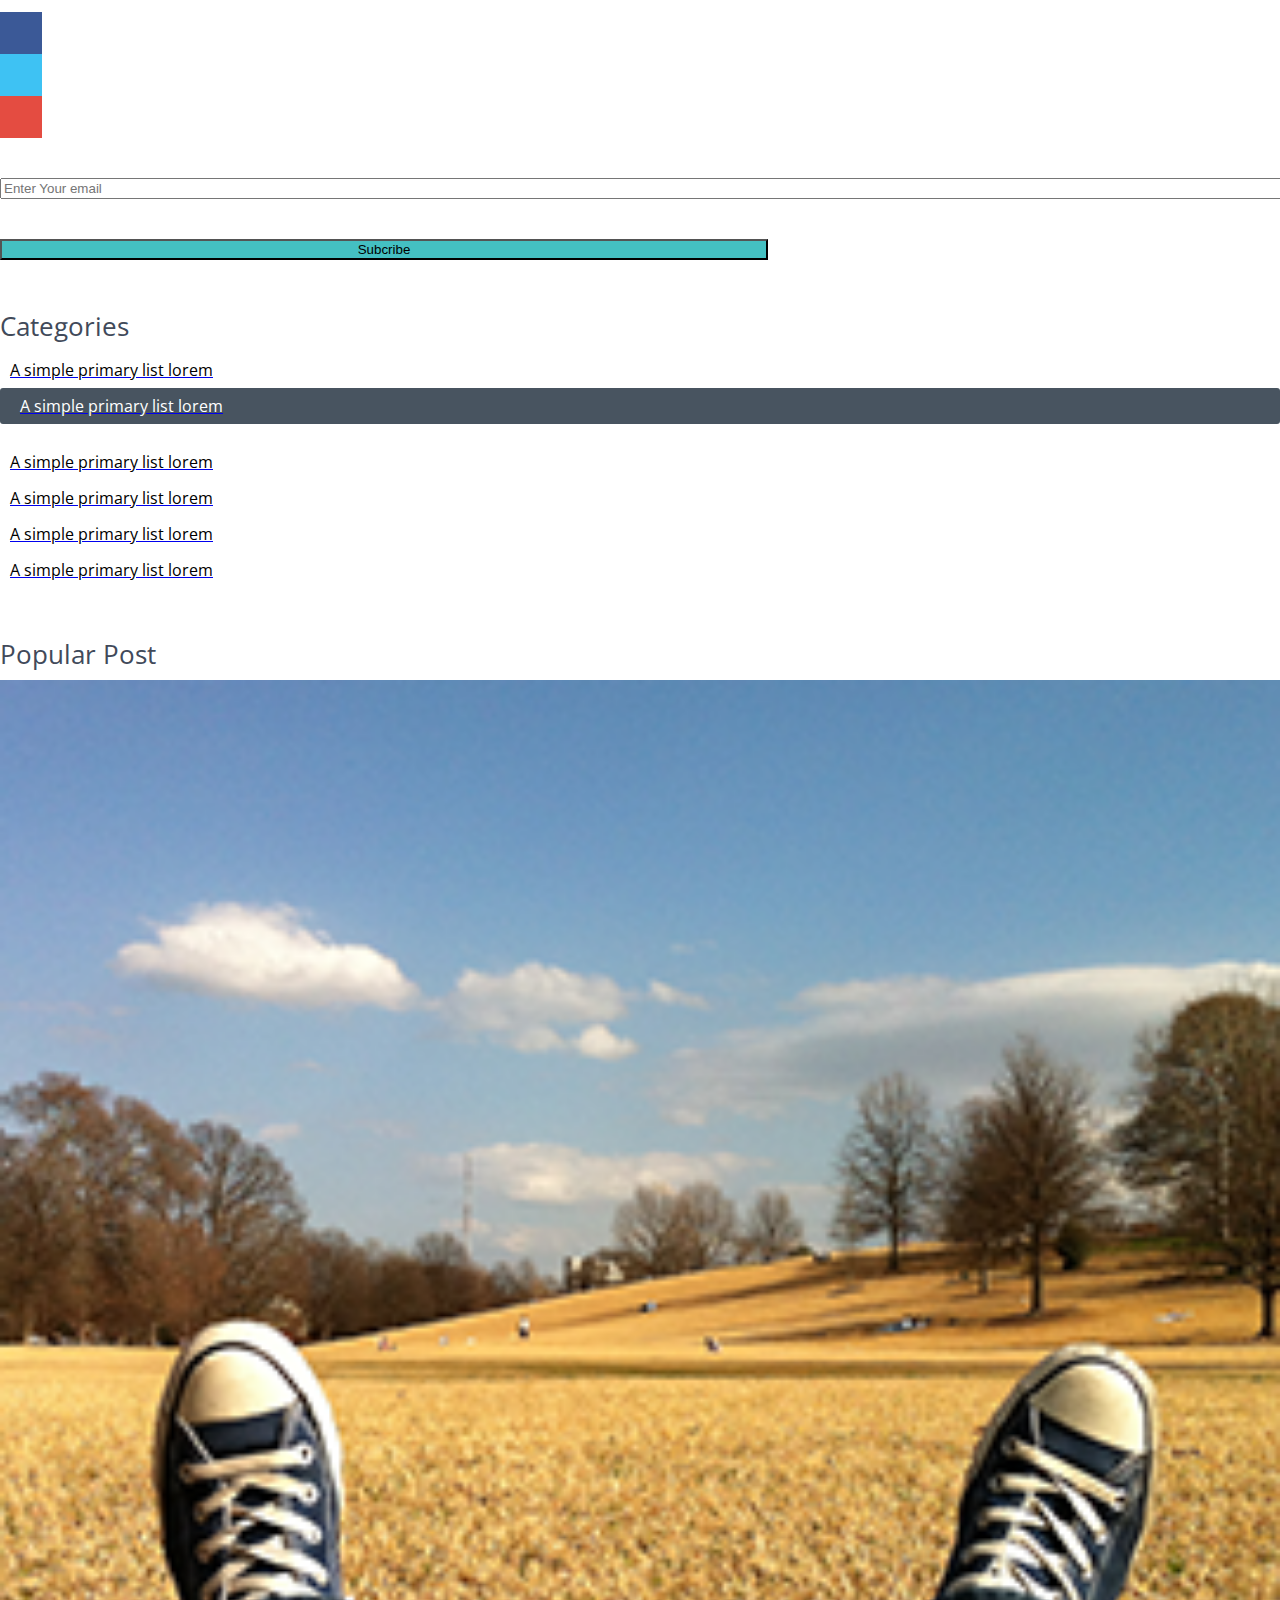
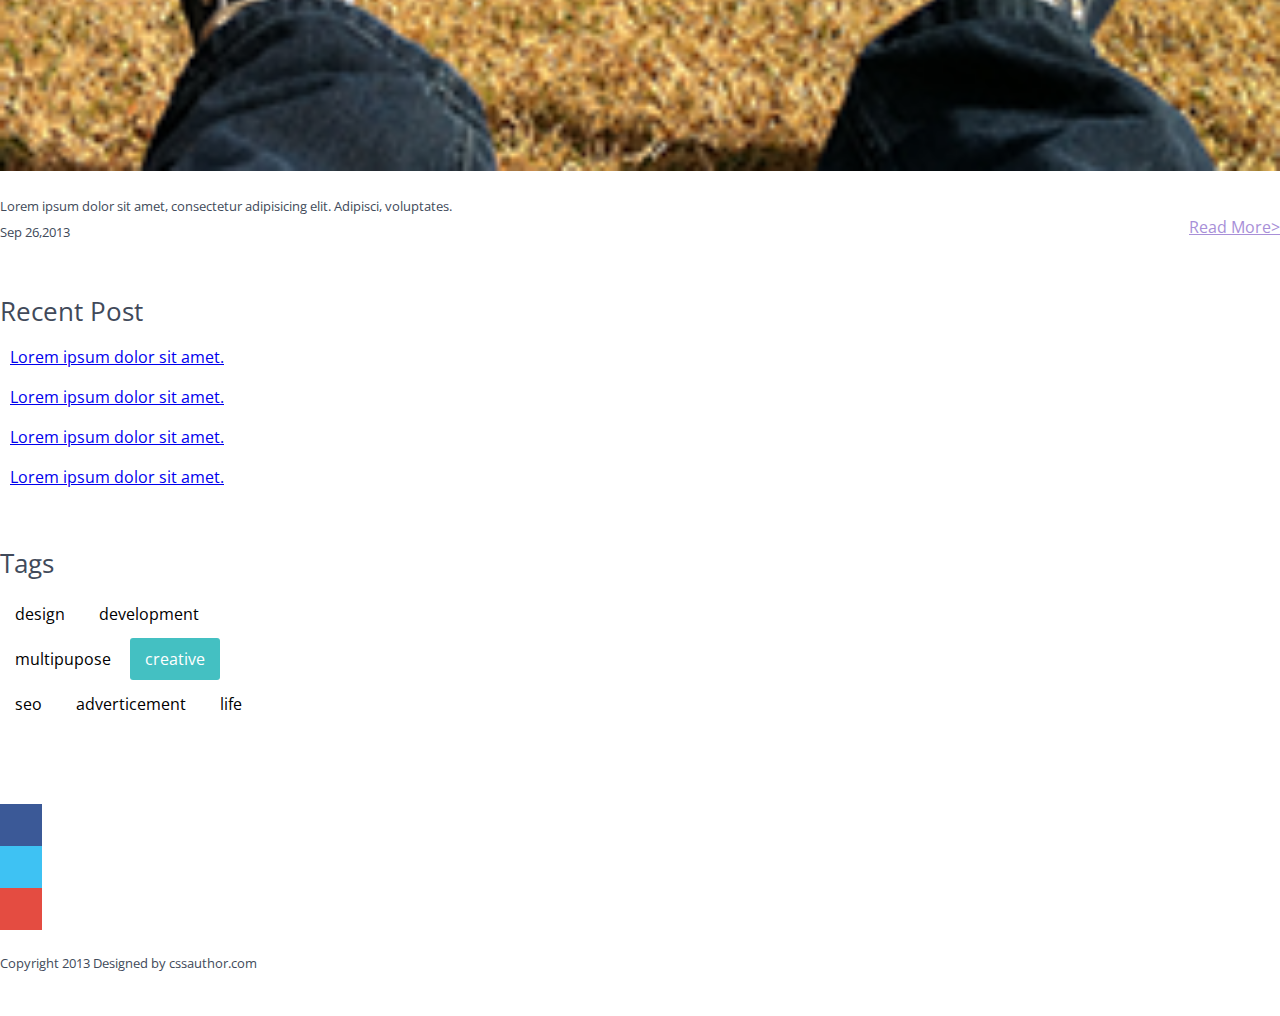
<file: blog.html>
<!DOCTYPE html>
<html>
<head>
  <meta charset="utf-8">
  <meta http-equiv="X-UA-Compatible" content="IE=edge">
  <title>Blog Page</title>
  <link rel="stylesheet" href="assets/css/page.css">
  <!-- <link rel="stylesheet" type="text/css" href="assets/css/style-index.css"> -->
  <link href="https://fonts.googleapis.com/css?family=Lobster|Open+Sans|Roboto" rel="stylesheet">
  <link rel="stylesheet" href="https://stackpath.bootstrapcdn.com/bootstrap/4.1.3/css/bootstrap.min.css" integrity="sha384-MCw98/SFnGE8fJT3GXwEOngsV7Zt27NXFoaoApmYm81iuXoPkFOJwJ8ERdknLPMO" crossorigin="anonymous">
  <link rel="stylesheet" href="https://use.fontawesome.com/releases/v5.2.0/css/all.css" integrity="sha384-hWVjflwFxL6sNzntih27bfxkr27PmbbK/iSvJ+a4+0owXq79v+lsFkW54bOGbiDQ" crossorigin="anonymous">
</head>
<body>
  <header>
    <div class="container">
      <div class="row">
        <div class="col-md-12">
          <nav class="navbar navbar-light py-0 ">
              <a class="nav__logo" href="index.html">Author</a>
              <button class="navbar-toggler d-md-none" type="button" data-toggle="collapse" data-target="#navbarSupportedContent" aria-controls="navbarSupportedContent" aria-expanded="false" aria-label="Toggle navigation">
              <span class="navbar-toggler-icon"></span>
            </button>
              <ul class="navbar-nav bd-navbar-nav flex-row d-none d-md-flex " >
                <li class="nav-item  ">
                  <a class="nav-link" href="index.html">Home </a>
                </li>
                <li class="nav-item">
                  <a class="nav-link jsServiceBtn" href="index.html#service">Service</a>
                </li>
                <li class="nav-item">
                  <a class="nav-link jsPortfolio" href="index.html#portfolio">Portfolio</a>
                </li>
                <li class="nav-item">
                  <a class="nav-link jsTeamBtn" href="index.html#team">Team</a>
                </li>
                <li class="nav-item">
                  <a class="nav-link nav__active" href="blog.html">Blog</a>
                </li>
                <li class="nav-item">
                  <a class="nav-link jsContactBtn" href="index.html#contact">Contact</a>
                </li>
              </ul>
          </nav>
        </div>
      </div>
    </div>
  </header>

  <!-- banner -->
  <div class="banner">
    <p>Blog</p>
  </div>
  <!-- end banner -->
  <!-- content ,sidebar -->
  <div class="container">
    <div class="row unset-display">
      <!-- content -->
      <div class="col-md-9 col-12 col-sm-10 col-xs-12 content">
        <div class="row main-content">
          <!-- post date -->
          <div class="col-md-2 col-sm-2 col-xs-2 post__date">
            <p>22</p>
            <p id="post-date__month">Sep</p>
            <p>2013</p>
          </div>
          <!-- end post date -->
          <!-- post content -->
          <div class="col-md-10 col-sm-10 col-xs-10 post">
             <div class="post__title">
               <a href="blog-inner.html">Lorem ipsum dolor sit amet, consectetur adipisicing elit</a>
             </div>
             <div class="row post__content">
               <div class="col-md-5 col-sm-12 col-xs-5 col-12">
                 <img src="images/flower.png" class="rounded float-left post__img" alt="...">
               </div>
               <div class="col-md-7 col-sm-12 col-12 col-xs-7 post__description">
                 <p>Lorem ipsum dolor sit amet, consectetur adipisicing elit. Sit libero id totam necessitatibus eligendi nesciunt ipsam sint ipsum, dicta, distinctio numquam culpa, consequuntur, unde minus dolores quisquam</p>
                 <p>Lorem ipsum dolor sit amet, consectetur adipisicing elit. In, impedit!</p>
                 <a href="blog-inner.html" class="text__color--violet">Read more></a>
               </div>
             </div>
             <div class="post__info">
               <span>By</span>
               <span id="span__read-more">
                  <a href="" class="text__color--violet">Read More</a>
                </span>
               <span>
                  <a href="" class="text__color--violet">126 comments</a>
               </span>
               <span>Tags:Design,Creative,Wordpress theme</span>
               <span>Share</span>
               <span id="icon--twiter--grey">
                  <a href="#">
                    <i class="fab fa-twitter icon--grey"></i>
                  </a>
               </span>
               <span id="icon--facebook--grey">
                  <a href="#">
                    <i class="fab fa-facebook-f icon--grey"></i>
                  </a>
               </span>
             </div>
          </div>
          <!-- end post content -->
        </div>
        <div class="row main-content">
          <!-- post date -->
          <div class="col-md-2 post__date">
            <p>22</p>
            <p id="post-date__month">Sep</p>
            <p>2013</p>
          </div>
          <!-- end post date -->
          <!-- post content -->
          <div class="col-md-10 post">
             <div class="post__title">
               <a href="blog-inner.html">Lorem ipsum dolor sit amet, consectetur adipisicing elit</a>
             </div>
             <div class="row post__content">
               <div class="col-md-5">
                 <img src="images/img_moutain.png" class="rounded float-left post__img" alt="...">
               </div>
               <div class="col-md-7 post__description">
                 <p>Lorem ipsum dolor sit amet, consectetur adipisicing elit. Sit libero id totam necessitatibus eligendi nesciunt ipsam sint ipsum, dicta, distinctio numquam culpa, consequuntur, unde minus dolores quisquam.</p>
                 <p>Lorem ipsum dolor sit amet, consectetur adipisicing elit. In, impedit!</p>
                 <a href="blog-inner.html" class="text__color--violet">Read more></a>
               </div>
             </div>
             <div class="post__info">
               <span>By</span>
               <span id="span__read-more">
                  <a href="" class="text__color--violet">Read More</a>
                </span>
               <span>
                  <a href="" class="text__color--violet">126 comments</a>
               </span>
               <span>Tags:Design,Creative,Wordpress theme</span>
               <span>Share</span>
               <span id="icon--twiter--grey">
                  <a href="#">
                    <i class="fab fa-twitter icon--grey"></i>
                  </a>
               </span>
               <span id="icon--facebook--grey">
                  <a href="#">
                    <i class="fab fa-facebook-f icon--grey"></i>
                  </a>
               </span>
             </div>
          </div>
          <!-- end post content -->
        </div>
        <div class="row main-content">
          <!-- post date -->
          <div class="col-md-2 post__date">
            <p>22</p>
            <p id="post-date__month">Sep</p>
            <p>2013</p>
          </div>
          <!-- end post date -->
          <!-- post content -->
          <div class="col-md-10 post">
             <div class="post__title">
               <a href="blog-inner.html">Lorem ipsum dolor sit amet, consectetur adipisicing elit</a>
             </div>
             <div class="row post__content">
               <div class="col-md-5">
                 <img src="images/img_couple.png" class="rounded float-left post__img" alt="...">
               </div>
               <div class="col-md-7 post__description">
                 <p>Lorem ipsum dolor sit amet, consectetur adipisicing elit. Sit libero id totam necessitatibus eligendi nesciunt ipsam sint ipsum, dicta, distinctio numquam culpa, consequuntur, unde minus dolores quisquam.</p>
                 <p>Lorem ipsum dolor sit amet, consectetur adipisicing elit. In, impedit!</p>
                 <a href="blog-inner.html" class="text__color--violet">Read more></a>
               </div>
             </div>
             <div class="post__info">
               <span>By</span>
               <span id="span__read-more">
                  <a href="" class="text__color--violet">Read More</a>
                </span>
               <span>
                  <a href="" class="text__color--violet">126 comments</a>
               </span>
               <span>Tags:Design,Creative,Wordpress theme</span>
               <span>Share</span>
               <span id="icon--twiter--grey">
                  <a href="#">
                    <i class="fab fa-twitter icon--grey"></i>
                  </a>
               </span>
               <span id="icon--facebook--grey">
                  <a href="#">
                    <i class="fab fa-facebook-f icon--grey"></i>
                  </a>
               </span>
             </div>
          </div>
          <!-- end post content -->
        </div>
        <div class="row main-content">
          <!-- post date -->
          <div class="col-md-2 post__date">
            <p>22</p>
            <p id="post-date__month">Sep</p>
            <p>2013</p>
          </div>
          <!-- end post date -->
          <!-- post content -->
          <div class="col-md-10 post">
             <div class="post__title">
               <a href="blog-inner.html">Lorem ipsum dolor sit amet, consectetur adipisicing elit</a>
             </div>
             <div class="row post__content">
               <div class="col-md-5">
                 <img src="images/Layer 35.png" class="rounded float-left post__img" alt="...">
               </div>
               <div class="col-md-7 post__description">
                 <p>Lorem ipsum dolor sit amet, consectetur adipisicing elit. Sit libero id totam necessitatibus eligendi nesciunt ipsam sint ipsum, dicta, distinctio numquam culpa, consequuntur, unde minus dolores quisquam.</p>
                 <p>Lorem ipsum dolor sit amet, consectetur adipisicing elit. In, impedit!</p>
                 <a href="blog-inner.html" class="text__color--violet">Read more></a>
               </div>
             </div>
             <div class="post__info">
               <span>By</span>
               <span id="span__read-more">
                  <a href="" class="text__color--violet">Read More</a>
                </span>
               <span>
                  <a href="" class="text__color--violet">126 comments</a>
               </span>
               <span>Tags:Design,Creative,Wordpress theme</span>
               <span>Share</span>
               <span id="icon--twiter--grey">
                  <a href="#">
                    <i class="fab fa-twitter icon--grey"></i>
                  </a>
               </span>
               <span id="icon--facebook--grey">
                  <a href="#">
                    <i class="fab fa-facebook-f icon--grey"></i>
                  </a>
               </span>
             </div>
          </div>
          <!-- end post content -->
        </div>
        <!-- pagination -->
        <div class="row paginate">
          <div class="col-md-2 post__date bg-white"></div>
          <div class="col-md-10 post text-center text-secondary">
            <nav aria-label="Page navigation example">
              <ul class="pagination">
                <li class="page-item text-left">
                  <a class="page-link rounded-circle border-0 d-flex justify-content-start align-items-center" href="#" aria-label="Previous">
                    <span aria-hidden="true">
                      <i class="fas fa-chevron-left"></i>
                    </span>
                    <span class="sr-only">Previous</span>
                  </a>
                </li>
                <li class="page-item">
                  <a class="page-link rounded-circle border-0 d-flex justify-content-center align-items-center" href="#">1</a>
                </li>
                <li class="page-item">
                  <a class="page-link rounded-circle border-0 d-flex justify-content-center align-items-center" href="#">2</a></li>
                <li class="page-item">
                  <a class="page-link rounded-circle border-0 d-flex justify-content-center align-items-center page-item--active" href="#">3</a>
                </li>
                <li class="page-item">
                  <a class="page-link rounded-circle border-0 d-flex justify-content-center align-items-center" href="#">4</a>
                </li>
                <li class="page-item">
                  <a class="page-link rounded-circle border-0 d-flex justify-content-center align-items-center" href="#">5</a>
                </li>
                <li class="page-item">
                  <a class="page-link rounded-circle border-0 d-flex justify-content-center align-items-center" href="#">6</a>
                </li>
                <li class="page-item">
                  <a class="page-link border-0 bg-white d-flex justify-content-center align-items-center" href="#">...</a>
                </li>
                <li class="page-item">
                  <a class="page-link rounded-circle border-0 d-flex justify-content-center align-items-center" href="#">78</a>
                </li>
                <li class="page-item text-right">
                  <a class="page-link rounded-circle border-0 d-flex justify-content-end align-items-center" href="#" aria-label="Next">
                    <span aria-hidden="true">
                      <i class="fas fa-chevron-right"></i>
                    </span>
                    <span class="sr-only">Next</span>
                  </a>
                </li>
              </ul>
            </nav>
          </div>
        </div>
      </div>
      <!-- end content -->
      <!-- sidebar -->
      <div class="col-md-3 col-sm-3 col-xs-12 sidebar">
        <div class="input--search">
          <div class="input-group mb-3">
            <input type="text" class="form-control border-right-0" placeholder="Search" aria-label="" aria-describedby="basic-addon2">
            <div class="input-group-append">
              <button class="btn btn-outline-secondary btn-search" type="button" id="button-addon2">
                <i class="fas fa-search text-secondary"></i>
              </button>
            </div>
          </div>
        </div>
        <!-- follow us -->
        <div class="follow-us sidebar--margin-top">
          <p class="sidebar__title">Follow Us</p>
          <div class="btn-group icon-group" role="group" aria-label="">
            <a href="#" class="rounded-circle btn btn-secondary btn-group__item btn-facebook">
              <i class="fab fa-facebook-f"></i>
            </a>
            <a href="#" class="rounded-circle btn btn-secondary btn-group__item btn-twiter">
              <i class="fab fa-twitter"></i>
            </a>
            <a href="#" class="rounded-circle btn btn-secondary btn-group__item btn-google">
              <i class="fab fa-google-plus-g"></i>
            </a>
          </div>
          <div class="sidebar--margin-top">
            <input type="text" class="form-control input--no-border input--email" name="" value="" placeholder="Enter Your email">
            <div class="btn-subcrible">
              <button type="submit" class="btn btn-email text-white">Subcribe</button>
            </div>
          </div>
        </div>
        <!-- end follow us -->
        <!-- categories -->
        <div class="categories sidebar--margin-top">
          <p class="sidebar__title ">Categories</p>
          <div>
            <ul class="list-group">              
              <a href="#">
                <li class="list-group-item ">
                  <i class="fas fa-chevron-right"></i>
                  <span>A simple primary list lorem</span>
                  <ul class="sub-item">
                    <li>
                      <i class="fas fa-chevron-right text-white"></i>
                      <span>A simple primary list lorem</span>
                    </li>
                  </ul>               
                </li>               
              </a>
              <a href="#">
                <li class="list-group-item ">
                  <i class="fas fa-chevron-right"></i>
                  <span>A simple primary list lorem</span>               
                </li>               
              </a>
              <a href="#">
                <li class="list-group-item ">
                  <i class="fas fa-chevron-right"></i>
                  <span>A simple primary list lorem</span>               
                </li>               
              </a>
              </li>
              <a href="#">
                <li class="list-group-item ">
                  <i class="fas fa-chevron-right"></i>
                  <span>A simple primary list lorem</span>               
                </li>               
              </a>
              <a href="#">
                <li class="list-group-item ">
                  <i class="fas fa-chevron-right"></i>
                  <span>A simple primary list lorem</span>               
                </li>               
              </a>
            </ul>
          </div>
        </div>
        <!-- end categories -->
        <!-- popular post -->
        <div class="popular-post sidebar--margin-top">
          <p class="sidebar__title">Popular Post</p>
          <img src="images/shoes.png" class="post__img" alt="">
          <p class="popular-post__content">Lorem ipsum dolor sit amet, consectetur adipisicing elit. Adipisci, voluptates.</p>
          <div class="popular--date">
            <p>Sep 26,2013</p>
            <span>
              <a href="#" class="text__color--violet">Read More></a>
            </span>
          </div>
        </div>
        <!-- end popular post -->
        <!-- recent post -->
        <div class="recent-post">
          <p class="sidebar__title sidebar--margin-top">Recent Post</p>
          <ul>
              <li class="recent-post__item">
                <i class="fas fa-circle"></i>
                <span>
                  <a href="#" class="text-body">Lorem ipsum dolor sit amet.</a>
                </span>
              </li>
              <li class="recent-post__item">
                <i class="fas fa-circle"></i>
                <span>
                  <a href="#" class="text-body">Lorem ipsum dolor sit amet.</a>
                </span>
              </li>
              <li class="recent-post__item">
                <i class="fas fa-circle"></i>
                <span>
                  <a href="#" class="text-body">Lorem ipsum dolor sit amet.</a>
                </span>
              </li>
              <li class="recent-post__item">
                <i class="fas fa-circle"></i>
                <span>
                  <a href="#" class="text-body">Lorem ipsum dolor sit amet.</a>
                </span>
              </li>
          </ul>
        </div>
        <!-- end recent post -->
        <!-- tags -->
        <div class="tags">
          <p class="sidebar__title sidebar--margin-top">Tags</p>
          <div>
            <div class="tags__item">
              <a href="#">
                <span>design</span>
              </a>  
              <a href="#">
                <span>development</span>
              </a> 
            </div> 
            <div class="tags__item">
              <a href="#">
                <span>multipupose</span>
              </a>
              <a href="#" class="tags__item--active">
                <span>creative</span>
              </a>
            </div>
            <div class="tags__item">
              <a href="#">
                <span>seo</span>
              </a>
              <a href="#">
                <span>adverticement</span>
              </a>
              <a href="#">
                <span>life</span>
              </a>
            </div>  
          </div>
        </div>
        <!-- end tags   -->
      </div>
      <!-- end sidebar -->
    </div>
  </div>
  <!-- end content, sidebar -->
  <footer class="border-top">
    <div class="icon-group btn-group d-flex justify-content-center align-items-center" role="group" aria-label="">
      <a href="#" class="rounded-circle btn btn-secondary btn-group__item btn-facebook">
        <i class="fab fa-facebook-f"></i>
      </a>
      <a href="#" class="rounded-circle btn btn-secondary btn-group__item btn-twiter">
        <i class="fab fa-twitter"></i>
      </a>
      <a href="#" class="rounded-circle btn btn-secondary btn-group__item btn-google">
        <i class="fab fa-google-plus-g"></i>
      </a>
    </div>
    <p class="btn-group d-flex justify-content-center align-items-center text-secondary">Copyright 
      <span>
        <i class="far fa-copyright text-secondary"></i>
      </span> 
    2013 Designed by cssauthor.com</p>
  </footer>
  <script src="https://code.jquery.com/jquery-3.3.1.slim.min.js" integrity="sha384-q8i/X+965DzO0rT7abK41JStQIAqVgRVzpbzo5smXKp4YfRvH+8abtTE1Pi6jizo" crossorigin="anonymous"></script>
  <script src="https://stackpath.bootstrapcdn.com/bootstrap/4.1.3/js/bootstrap.min.js" integrity="sha384-ChfqqxuZUCnJSK3+MXmPNIyE6ZbWh2IMqE241rYiqJxyMiZ6OW/JmZQ5stwEULTy" crossorigin="anonymous"></script>
</body>
</html>
</file>
<file: assets/css/style-index.css>
body{
	font-family: 'Open Sans', sans-serif !important;
}
/*nav*/
.nav__logo{
	font-family: 'Lobster', cursive;
	font-size: 43px;
	color: #44c0c2 !important;
}
.nav__logo:hover{
	text-decoration: none;
	color: #4ef0f2 !important;
}
.nav-link{
	padding: 37px 25px !important;
	box-sizing: border-box !important;
}

.nav__active,.nav-link:hover{
	background-color: #f8f9fb;
	color: #49cbcd !important;
	border-bottom: 2px solid #49cbcd;
}

/*slider*/
 .slider__icon{
	width: 40px ;
	height: 40px ;
	background-color: #fefefe ;
	color: red;
}
.slider__icon i{
	color: #49cbcd;
}
.slider__text-center{
	position: absolute;
	top: 0;
	bottom:0;
	display: flex;
	align-items: center;
	justify-content: center;
	left: 15%;
	right: 15%;
}
.slider__text-content{
	text-align: center;
}
.slider__header-heading{
	font-size: 63px;
}
.slider__header-color{
color: #fff;
}
.slider__foot-color{
	color: #4e525d;
}
.slider__foot-p{
	font-size: 19px;
}
.slider__foot-heading{
	font-size: 42px;
	margin-bottom: 2rem;
}
.slider__foot-name{
	color: #9a8faf;
	font-size: 21px;
}
.slider__text-p{
	color: #fff;
	font-size: 23px;
	margin-bottom: 5rem;
}
.slider__btn{
	border: 2px solid #fff;
	color: #fff;
	padding: 10px 25px;
	border-radius: 2px;
}
/*section */
.team__row-style{
	margin-top: 6rem;
}
.icon--height{
	padding-top: 104px;
	padding-bottom: 98px;
}
.team--height{
	padding-bottom: 111px;
	padding-top: 65px;
}
.list--height{
	padding-top: 120px;
	padding-bottom: 100px;
}
.home__sub-heading{
	font-family: 'Open Sans', sans-serif;
	font-size: 42px;
	color: #4e525d;
	margin-bottom: 35px;
	margin-top: 35px;
}
.display--center{
	display: flex;
	justify-content: center;
	align-items: center;
	flex-wrap: wrap;
}
.icon__circle{
	width: 105px;
	height: 105px;
	border-radius: 50%;
	border: 3px solid #49cbcd;
}
.home__icon-circle{
	width: 201px;
	height: 201px;
	border-radius: 50%;
	background-color: #eeeef0;
}
.home--background-gray{
	background-color: #f1f1f1;
}
/*portfolio*/
.porfolio--height{
	padding-bottom: 103px;
}
.img--style img{
	width: 100%;
	margin-top: 15px;
	margin-bottom: 15px;
}
.img--style img:hover{
	opacity: 0.7;
}
.btn--hover:hover{
	color: #000 !important;
	text-decoration: none;
}
.btn__portf--style{
	margin-top: 2rem;
	padding: 10px 30px !important;
}
.color--style-backgound{
	color: #fff;
	background-color: #49cbcd !important;
}
.color--style{
	color: #49cbcd !important;
}
.card--style{
	background-color: #fff !important;
	border: unset !important;
}
.card-body p{
	text-align: center;
}
.card-heading{
	font-size: 22px;
	font-family: 'Open Sans', sans-serif;
	color: #4e525d;
	text-align: center;
}
.card-text{
	color: #4e525d;
	font-size: 14px;
}
.icon--height p{
	color: #4e525d;
	font-family: 'Open Sans', sans-serif;
}
/*pricing table*/
.card-header{
	padding: 0 !important;
}
.home__list-gr li{
	text-align: center;
	color: #8c9299;
}
.list--header-font{
	font-size: 26px;
	font-family: 'Open Sans', sans-serif;
}
.list--header-theme{
	background-color: #788492 !important;
	color: #fff;
}
.list__btn{
	padding: 7px 54px !important;
}
.list__btn--theme{
	background-color: #788492 !important;
	color: #fff;
}
.list__row--theme{
	background-color: #f8f9fb !important;
	padding-top: 1.5rem !important;
	padding-bottom: 1.5rem !important;
}
.list__subhead-font{
	font-family: 'Open Sans', sans-serif;
	font-size: 20px;
	color: #545f6a;
}
.home__list-gr p{
	text-align: center;
}
.home__list-gr .list-group-item{
	border: 1px solid #ecf0f1;
}
.home__list-gr .list__foot{
	border-top: none;
}
/*footer*/
.foot{
	background-image: url("../../images/footer-background.png");
	background-size: cover;
}

.foot__title{
	color: #fff;
	font-size: 42px;
	font-family: 'Open Sans', sans-serif;
	text-align: center;
	margin:88px 0;
}
.foot__heading{
	color: #fff;
	font-size: 24px;
	font-family: 'Open Sans', sans-serif;
}
.foot__p{
	color: #8d8d8d;
	font-size: 14px;
}
.social-icon{
	width: 42px;
	height: 42px;
	color: #fff ;
	display: flex;
	justify-content: center;
	align-items: center;
}
.social-icon i{
	color: #fff;
}
.social-icon-fb{
	background-color: #3b5997;
}
.social-icon-tw{
	background-color: #3ec2f3;
}
.social-icon-gg{
	background-color: #e44c41;
}
.foot__contact P{
	margin:0;
	color: #bface2;
	font-family: 'Open Sans', sans-serif;
	font-size: 14px;
}
.foot .foot--submit{
	padding-left: 50px;
	padding-right: 50px;
}
.foot{
	padding-bottom: 4rem;
}
.foot__form-padding{
	padding-bottom: 1rem;
}
/*media */
/* 
  ##Device = Desktops
  ##Screen = 1281px to higher resolution desktops
*/

@media (min-width: 1281px) {

}

/* 
  ##Device = Laptops, Desktops
  ##Screen = B/w 1025px to 1280px
*/

@media (min-width: 1025px) and (max-width: 1280px) {
  
}

/* 
  ##Device = Tablets, Ipads (portrait)
  ##Screen = B/w 768px to 1024px
*/

@media (min-width: 768px) and (max-width: 1024px) {
 
}

/* 
  ##Device = Tablets, Ipads (landscape)
  ##Screen = B/w 768px to 1024px
*/

@media (min-width: 768px) and (max-width: 1024px) and (orientation: landscape) {

}

/* 
  ##Device = Low Resolution Tablets, Mobiles (Landscape)
  ##Screen = B/w 481px to 767px
*/

@media (min-width: 481px) and (max-width: 767px) {
 
}

/* 
  ##Device = Most of the Smartphones Mobiles (Portrait)
  ##Screen = B/w 320px to 479px
*/

@media (min-width: 320px) and (max-width: 480px) {
 .slider__header-heading{
 	font-size: 20px;
 }
 .slider__text-p{
 	font-size: 10px;
 	margin-bottom: 1rem;
 }
 .slider__btn{
 	font-size: 10px;
 	padding: 5px 13px;
 }
 .slider__foot-p{
 	font-size: 12px;
 }
 .slider__foot-heading{
 	font-size: 20px;
 }
 .home__icon-circle{
 	width: 130px;
 	height: 130px;
 }
 .card-body{
	padding:20px 0 !important;
 }
}
/*======Blog page=========*/
</file>
<file: assets/css/inner-style.css>
html, body, div, span, applet, object, iframe,
h1, h2, h3, h4, h5, h6, p, blockquote, pre,
a, abbr, acronym, address, big, cite, code,
del, dfn, em, img, ins, kbd, q, s, samp,
small, strike, strong, sub, sup, tt, var,
b, u, i, center,
dl, dt, dd, ol, ul, li,
fieldset, form, label, legend,
table, caption, tbody, tfoot, thead, tr, th, td,
article, aside, canvas, details, embed, 
figure, figcaption, footer, header, hgroup, 
menu, nav, output, ruby, section, summary,
time, mark, audio, video {
	margin: 0;
	padding: 0;
	border: 0;
	font-size: 100%;
	font: inherit;
	vertical-align: baseline;
}
	/* HTML5 display-role reset for older browsers */
	article, aside, details, figcaption, figure, 
	footer, header, hgroup, menu, nav, section {
		display: block;
	}
	body {
		line-height: 1.5;
	}
	p{
		font-size: 13px;
		line-height: 2;
		
	}
	ol, ul {
		list-style: none;
	}
	blockquote, q {
		quotes: none;
	}
	blockquote:before, blockquote:after,
	q:before, q:after {
		content: '';
		content: none;
	}
	table {
		border-collapse: collapse;
		border-spacing: 0;
	}
	body{
		font-family: 'Open Sans', sans-serif;
		font-size: 13px;
	}
	body *{
		color: #6C7480;
	}
	 body .container h2{
		color: #414A5A;
		font-size: 26px;
	}
	a:hover{
		text-decoration: none !important;
	}
	i{
		color: #fff;
	}
	.violet-text{
			color: #C7B7E6 !important;
	}
	.violet-text:hover{
		color: #554d63 !important;
		cursor: pointer;
	}		
/* PAGE */
.row .content{
		padding: 0 4% 0 0;
	}
.row .sidebar{
		padding: 0 0 0 3%;
	}
/*HEADER*/
	.nav__logo{
		font-family: 'Lobster', cursive;
		font-size: 43px;
		color: #44c0c2 !important;
	}
	.nav__logo:hover{
		text-decoration: none;
		color: #4ef0f2 !important;
	}
	.nav-link{
		padding: 37px 25px !important;
		box-sizing: border-box !important;
	}

	.nav__active,.nav-link:hover{
		background-color: #f8f9fb;
		color: #49cbcd !important;
		border-bottom: 2px solid #49cbcd;
	}


	/* Banner */
	.banner{
		background-image: url("../../images/blog-banner.png");
		height: 174px;
		width: auto;
		margin-bottom: 6rem;
		background-size: cover;}
	.banner p{
		color: #FFF;
		text-align: center;
		font-size: 42px;
		padding: 40px 0px;
		font-weight: 600;}
	
	/* Post date */
	.post-date{
		width: 60%;
		background-color: #44C0C2;
		color: #CFE0DF;
		margin: 0% 20%;
		text-align: center;
		height: 125px;
		border-radius: 5px;}
	.row .post-date-col, .row .post-detail{
		padding: 0;
	}
	.post-date p{
		margin-bottom: 0;
		font-size: 15px;
		line-height: 1.5;
		color: #fff;
	}
	#post-date__date{
		font-size: 26px;
		font-weight: bold;
		padding-top: 10px;}
	.post-detail .post-title h2{
		font-size: 26px;
		font-family: 'Roboto', sans-serif;
		font-weight: 500;
		color: #414A5A;
	}
	
	/* Post Info */
	.post__info{
		border-top: 1px solid #e9e9e9;
		border-bottom: 1px solid #e9e9e9;
		margin-top: 2%;
		display: flex;
		align-items: center;
		padding: 1% 0;
	}
	.post__info span:not(:first-child){
		margin-left: 4%;
	}
	.post__info span{
		color: #959AA1;
	}
	.icon--grey{
		color: #dde0e5;
		font-size: 25px;
	}
	#span__read-more{
		margin-left: 1%;
	}
	#icon--twiter--grey, #icon--facebook--grey{
		margin-left: 3%;
	}
	#icon--twiter--grey:hover i{
		color: #3ec2f3;
	}
	#icon--facebook--grey:hover i{
		color: #3b5997;
	}
	

/* POST CONTENT */
	.post-content{
		margin-top: 5%;
	}
	/* Paragraph */
	.img-ava img{
		width: 100%;	
	}
	.sub-content{
		padding: 0 15px;}
	.sub-title h2{
		font-weight: 300;
		font-size: 24px;
		margin: 4% 0;
		line-height: 1.5;
		color: #5C6472;}
	.sub-content p{
		margin-top: 4%;
	}
	.post-content .sub-ava{
		width: 100%;
		margin: 1% 0; }
		
	/* Quote */
	.quote{
		font-family: Cambria, sans-serif;
		font-size: 18px;
		font-style: italic;
		float: left;
		width: 90%;}
	.post-content .quote{
		padding: 2rem 0 0 0;}
	.bracket{
		font-family: Georgia, sans-serif;
		font-size: 48px;
		font-style: italic;
		float: left;
		width: 5%;}
	.quote-author{
		font-size: 16px;
		text-align: right;}
	.blockquote .quote{
		line-height: 1.5;
	}
	
	/* Blog Share */
	.blog-share{
		border: 1px solid #eee;
		padding: 6% 0 5% 0;
		position: relative;
		text-align: center;
		margin: 10% 0;
	}
	.blog-share-text{
		background-color: #fff;
		width: 50%;
		font-size: 23px;
		text-align: center;
		position: absolute;
		top: -15px;
		left: 25%;
		color: #464F5E;
	}
	/* .blog-share > *{ */
		/* float: left;} */
	/* .blog-share-text{ */
		/* font-size: 23px; */
		/* width: 44%;} */
	/* .post-content .blog-share-text{ */
		/* padding-left: 6%;} */
	/* .blog-share-line{ */
		/* width: 28%; */
		/* margin-top: 2%;} */
	/* .blog-share-full-line{ */
		/* margin: 2rem 0; */
		/* width: 100%;} */
	/* .blog-share-buttons{ */
		/* text-align: center; */
		/* margin: 2% 0; */
	/* } */
	
/* Pre Next	 */
	.pre-arrow, .next-arrow{
		font-size: 2rem;
		background-color: #F6FAFB;
		padding: 0 13px;
		border-radius: 50%;
		color: #D4DADD;}
	#next-pre-text{
		font-size: 20px;}
	.pre{
		float: left;
		width: 30%;
	}
	.next{
		float: right;
		width: 30%;
		text-align: right;
	}
	.next-pre{
		margin-bottom: 3rem;
	}
	.next-pre pre:hover span, .next-pre next:hover span{
		color: #44C0C2;
	}
	
/*Recent post*/
	
	.recent-post__item i{
		color: #44c0c2;
		font-size: 6px;
		margin-right: 10px;
	}
	
    /* Comment */
	.comment img{
		width: 100%;
	}
	.comment-detail{
		padding-left: 15px;
	}
	.comment-detail span:nth-child(1){
		font-weight: bold;
		padding-right: 1rem;
	}
	.comment-detail span:nth-child(2){
		color: #D6CAEC;
	}
	.comment{
		padding-bottom: 1rem;
		margin: 3rem 0;
	}
	.comment{
		border-bottom: 1px solid #F9F9F9;
	}
	.comment p{
		font-size: 14px;
	}
	.comment .add{
		width: 100%;
		font-size: 61px;
		position: absolute;
		top: -5%;
		left: 33%;
		color: #fff;
	}
	.ava-add{
		position: relative;
	}
	
	/* form */
	form .form-control{
		border: 1px solid #EBEBEB;
		font-size: 15px;
	}
	form .form-control:focus{
		border-color: #A88FD8;
		box-shadow: 0 0 0 0.2rem rgba(186, 104, 200, .25);
	}
	form textarea{
		margin-bottom: 20px;
	}
	.notify-check{
		float: left;
	}
	.btn-send a{
		float: right;
		padding: 5% 35%;
		background-color: #49CBCD;
		border: none;
	}
	
/* SIDEBAR */
	.sidebar h2{
		margin-bottom: 10%;
	}
	/* search */
	#input-search{
		border: 1px solid #ced4da;
		border-right: 0px;
	}
	#input-search:focus{
		box-shadow: none;
	}
	
	.input--search:hover #input-search{
		border-right: 0px;
	}
	
	#button-addon2{
		border: 1px solid #ced4da;
		border-left: 0px;
	}

	.input-group-append:hover #button-addon2 i{
		color: #44C0C2 !important;
	}
	.btn-outline-secondary:hover{
		background-color: #fff;
	}
	/*follow us*/
	.icon-group a{
		display: flex;
		align-items: center;
		justify-content: center;
	}
	.icon-group a i{
		font-size: 22px;
	}
	.btn-group .btn-group__item{
		margin-right: 20px;
		width: 42px;
		height: 42px;
		border: none;
	}
	.btn-group .btn-group__item:hover{
		background-color: #44C0C2;
	}
	.btn-group .btn-facebook{
		background-color: #3b5997;
	}
	.btn-group .btn-twiter{
		background-color: #3ec2f3;
	}
	.btn-group .btn-google{
		background-color: #e44c41;
	}
	.sidebar--margin-top{
		margin-top: 40px;
	}
	.input--email{
		width: 100%;
	}
	.btn-subcrible{
		margin-top: 40px;
	}
	.btn-subcrible button{
		width: 60%;
		background-color: #44C0C2;
		border: none;
	}
	
	/*categories*/
	.categories .list-group-item,.categories .sub-list-group-item{
		border: none;
		padding: 10px 0;

	}
	.categories .fa-chevron-right{
		color: #44c0c2;
		margin-right: 10px;
		font-size: 80%;
	}
	.categories .list-group-item{
		color: #000;
		height: 100%;
	}
	.categories .sub-list-group-item{
		background-color: #485460;
		border-radius: 4px;
	}
	.categories .sub-list-group-item span, .categories .sub-list-group-item i{
		color: #fff;
	}
	.categories .sub-list-group-item i{
		margin-left: 15px;
	}
	
	
	/*popular post*/
	.popular--date{
		display: flex;
		justify-content: space-between;
	}
	.popular-post__content{
		margin-top: 20px;
	}
	
	/*recent post: before comment*/
	.recent-post__item{
		line-height: 2;
	}
	/*tags*/
	.tags__item{
		margin-top: 5px;
		height: 40px;
		line-height: 40px;
	}
	.tags__item a{
		text-decoration: none;
		color: #000;
	}
	.tags div a{
		padding: 10px 15px;
		margin-top: 10px;
	}
	.tags .tags__item a:hover, .tags .tags__item a:focus{
		background-color: #44c0c2;
		border-radius: 3px;
		text-decoration: none;
	}
	.tags .tags__item a:hover span, .tags .tags__item a:focus span{
		color: #fff;
	}
	
	
/* FOOTER */
/*footer*/
footer{
	margin-top: 40px;
}
footer div{
	padding-top: 40px;
}

footer p{
	margin-top: 20px;
	padding-bottom: 40px;
}
</file>
<file: assets/css/page.css>
html, body, div, span, applet, object, iframe,
h1, h2, h3, h4, h5, h6, p, blockquote, pre,
a, abbr, acronym, address, big, cite, code,
del, dfn, em, img, ins, kbd, q, s, samp,
small, strike, strong, sub, sup, tt, var,
b, u, i, center,
dl, dt, dd, ol, ul, li,
fieldset, form, label, legend,
table, caption, tbody, tfoot, thead, tr, th, td,
article, aside, canvas, details, embed, 
figure, figcaption, footer, header, hgroup, 
menu, nav, output, ruby, section, summary,
time, mark, audio, video {
	margin: 0;
	padding: 0;
	border: 0;
	font-size: 100%;
	font: inherit;
	vertical-align: baseline;
}
/* HTML5 display-role reset for older browsers */
article, aside, details, figcaption, figure, 
footer, header, hgroup, menu, nav, section {
	display: block;
}
body {
	line-height: 1;
}
ol, ul {
	list-style: none;
}
blockquote, q {
	quotes: none;
}
blockquote:before, blockquote:after,
q:before, q:after {
	content: '';
	content: none;
}
table {
	border-collapse: collapse;
	border-spacing: 0;
}
body{
	font-family: 'Open Sans', sans-serif;
}
a:hover{
	text-decoration: none !important;
}
i{
	color: #fff;
}
p{
	font-size: 13px;
	color: #414a5a;
	line-height: 2;
}
/*header*/
/*header-logo*/
.header{
	height: 100px;
}
.header__logo p{
	font-size: 43px;
	font-family: 'Lobster', cursive;
	height: 100px;
	padding: 15px 0;
	margin-bottom: 0;
	line-height: unset;

}
.header__logo p a{
	color: #44c0c2;
}
/*header-menu*/
.header__menu ul{
	display: inline-block;
	list-style-type: none;
	width: 100%;
	height: 100%;
}
.header__menu ul a{
	float: left;
	width: 16%;
	height: 100%;
	display: flex;
	align-items: center;
    justify-content: center;

}
.header__menu ul a li{
	color: #484c55;
	text-decoration: none;
	font-size: 15px;
}
.header__menu ul a:hover{
	color: #44c0c2;
	border-bottom: 3px solid #44c0c2;
	background-color: #f8f9fb;
}
.header__menu ul a:hover li{
	color: #44c0c2;
}
.header__menu .active{
	background-color: #f8f9fb;
	border-bottom: 3px solid #44c0c2;	
}
.item--active{
	color: #44c0c2 !important;
}
/*nav*/
.nav__logo{
	font-family: 'Lobster', cursive;
	font-size: 43px;
	color: #44c0c2 !important;
}
.nav__logo:hover{
	text-decoration: none;
	color: #4ef0f2 !important;
}
.nav-link{
	padding: 37px 25px !important;
	box-sizing: border-box !important;
}

.nav__active,.nav-link:hover{
	background-color: #f8f9fb;
	color: #49cbcd !important;
	border-bottom: 2px solid #49cbcd;
}

/*banner*/
.banner{
	height: 175px;
	width: 100%;
	background-image: url(../../images/img_banner.png);
	background-repeat: no-repeat;
	background-size: cover;
	display: flex;
	justify-content: center;
	align-items: center;
}
.banner p{
	font-size: 42px;
	/*font-family: 'Open Sans', sans-serif;*/
	color: #fff;
	font-weight: 600;	
}
/*content*/
.content{
	padding-top: 90px;
}
.main-content:not(:first-child){
	margin-top: 90px;
}
.post__img{
	width: 100%;
}
/*posts*/
/*post-date*/
.post__date{
	background-color: #44c0c2;
	height: 125px;
	border-radius: 5px;
	max-width: 10% !important;
	text-align: center;
	padding: 10px;
}
.post__date p{
	margin-bottom: 0;
	color: #fff;
	line-height: unset;
}
.post__date p:first-child{
	font-size: 30px;
	font-weight: bold;
}
#post-date__month{
	font-size: 19px;
	margin-top: -10px
}
.post__date p:last-child{
	font-size: 15px;
}
/*post-content*/
.post{
	max-width: 80% !important;
	margin-left: 25px;
}
.post__title{
	font-family: 'Roboto', sans-serif;
	font-size: 26px;
	font-weight: bold;
}
.post__title a{
	color: #414a5a;
	text-decoration: none;
	padding-bottom: 20px;
}
.post__content{
	padding-top: 20px;
}
.post__description{
	overflow: hidden;
}
.text__color--violet{
	color: #a88fd8;
}
.post__info{
	border-top: 1px solid #e9e9e9;
	border-bottom: 1px solid #e9e9e9;
	margin-top: 40px;
	height: 40px;
	display: flex;
	align-items: center;
}
.post__info span:not(:first-child){
	margin-left: 20px;
	color: #6f7379;
}
.icon--grey{
	color: #dde0e5;
	font-size: 25px;
}
#span__read-more{
	margin-left: 5px;
}
#icon--twiter--grey, #icon--facebook--grey{
	margin-left: 20px;
}
/*sidebar*/
.sidebar{
	padding-top: 80px;
}
.sidebar__title{
	font-size: 26px;
}
.btn-search{	
	border: 1px solid #ced4da !important;
	border-left: none !important;
} 
.btn-search:hover{
	background-color: #fff !important;
}
.form-control:focus{
	box-shadow: none !important;
}
.btn:focus{
	box-shadow: none !important;
}

/*follow us*/
.icon-group a{
	height: 42px;
	width: 42px;
	display: flex;
	align-items: center;
	justify-content: center;
}
.icon-group a i{
	font-size: 22px;
}
.btn-group__item{
	margin-right: 20px;
	width: 38px;
	border: none !important;
}
.btn-facebook{
	background-color: #3b5997 !important;
}
.btn-twiter{
	background-color: #3ec2f3 !important;
}
.btn-google{
	background-color: #e44c41 !important;
}
.sidebar--margin-top{
	margin-top: 40px;
}
.input--email{
	width: 100%;
}
.btn-subcrible{
	margin-top: 40px;
}
.btn-subcrible button{
	width: 60%;
}
.btn-email{
	background-color: #44c0c2;
}
/*categories*/
.categories .list-group-item{
	border: none;
	padding: 10px 0;

}
.list-group-item:first-child{
/*	padding: 0;*/
}
.categories .fa-chevron-right{
	color: #44c0c2;
	margin-right: 10px;
	font-size: 80%;
}
.categories .list-group-item{
	color: #000;
	height: 100%;
}
.sub-item{ 
	padding: 10px 10px;
	color: #fff;
	background-color: #485460;
	border-radius: 3px;
	margin: 10px 0px;
}
.categories .list-group-item:hover{
	color: #fff;
	background-color: #485460;
	border-radius: 3px;
}
.categories .list-group-item:hover i{
	color: #fff;
}
/*popular post*/
.popular--date{
	display: flex;
	justify-content: space-between;
}
.popular-post__content{
	margin-top: 20px;
}
/*recent post*/
.recent-post__item{
	height: 40px;
    line-height: 40px;
}
.recent-post__item i{
	color: #44c0c2;
	font-size: 8px;
	padding: 3px 10px 3px 0;
}
.recent-post__item a:hover{
	color: #44c0c2 !important;
}
/*tags*/
.tags__item{
	margin-top: 5px;
	height: 40px;
	line-height: 40px;
}
.tags__item a{
	text-decoration: none;
	color: #000;
}
.tags div a{
	padding: 10px 15px;
	margin-top: 10px;
}
.tags__item .tags__item--active,.tags div a:hover{
	background-color: #44c0c2;
	color: #fff;
	border-radius: 3px;
	text-decoration: none;
}
/*pagination*/
.paginate {
	margin-top: 90px;
}
.page-item{
	margin-right: 10px;
}
.page-item a{
	color: #6f7379;
	width: 45px;
	height: 45px;
	font-size: 24px;
	background-color: #f6fafb;
}
.page-item a i{
	color: #6f7379;
}
.page-item:hover a{
	color: #fff;
	background-color: #485460;
}
.page-item:first-child{
	margin-right: 60px;
}
.page-item:last-child{
	margin-left: 60px;
}
.page-link{
	height: 56px;
}
.page-item--active{
	background-color: #485460 !important;
	color: #fff !important;
}
/*footer*/
footer{
	margin-top: 40px;
}
footer div{
	padding-top: 40px;
}
footer p{
	margin-top: 20px;
	padding-bottom: 40px;
}
@media only screen and (max-width: 1200px) and (min-width: 992px){
	.recent-post__item{
		height: 80px;
	}
	.tags div a{
		padding: 10px 5px;
	}
}
@media only screen and (max-width: 576px){
	.header__menu{
		display: none;
	}
	.banner{
		height: auto;
		width: 100%;
	}
	.content{
		padding-top: 40px;
	}
	.main-content:not(:first-child){
		margin-top: 40px;
	}
	.post__date{
		max-width: 20% !important;
	}
	.post__title{
		font-size: 20px;
	}
	.post{
		max-width: 100% !important;
		margin-left: 0;
	}
	.post__img{
		width: unset;
		height: unset;
	}
	.post__content{
		max-height: unset;
	}
	.post__info{
		display: none;
	}
	.paginate{
		margin-top: 40px;
	}
	.page-item:first-child{
		margin-right: 15px;
	}
	.page-item:last-child{
		margin-left: 15px;
	}
	.page-item{
		margin-right: 5px;
	}
	.page-item a{
		width: 25px;
		height: 25px;
		font-size: 16px;
	}
}
@media only screen and (max-width: 768px) and (min-width: 576px){
	.unset-display{
		display: block !important;
	}
	.content{
		max-width: 100% !important;
	}
	.main-content:not(:first-child){
		margin-top: 40px;
	}
	.post{
		margin-left: 0;
	}
	.post__content{
		max-height: unset;
	}
	.post__info{
		font-size: 14px;
	}
	.post__info span:not(:first-child){
		margin-left: 5px;
	}
	.icon--grey{
		font-size: 16px;
	}
	#icon--twiter--grey, #icon--facebook--grey{
		margin-left: 5px;
	}
	.post__img{
		width: unset;
		height: unset;
	}
	.page-item:first-child{
		margin-right: 30px;
	}
	.page-item:last-child{
		margin-left: 30px;
	}
	.page-item{
		margin-right: 10px;
	}
	.page-item a{
		width: 30px;
		height: 30px;
		font-size: 24px;
	}
	.sidebar{
		max-width: 100% !important;
		padding-top: 0;
	}
}
@media only screen and (max-width: 992px) and (min-width: 768px){
	.post__content{
		max-height: unset;
	}
	.post{
		margin-left: 10px;
	}
	.post__img{
		height: unset;
	}
	.post__info{
		font-size: 14px;
	}
	.post__info span:not(:first-child){
		margin-left: 10px;
	}
	.icon--grey{
		font-size: 16px;
	}
	#icon--twiter--grey, #icon--facebook--grey{
		margin-left: 5px;
	}
	.recent-post__item{
		height: 80px;
	}
	.tags div a{
		padding: 0;
	}
	.page-item:first-child{
		margin-right: 30px;
	}
	.page-item:last-child{
		margin-left: 20px;
	}
	.page-item{
		margin-right: 10px;
	}
	.page-item a{
		width: 30px;
		height: 30px;
		font-size: 22px;
	}
}
</file>
